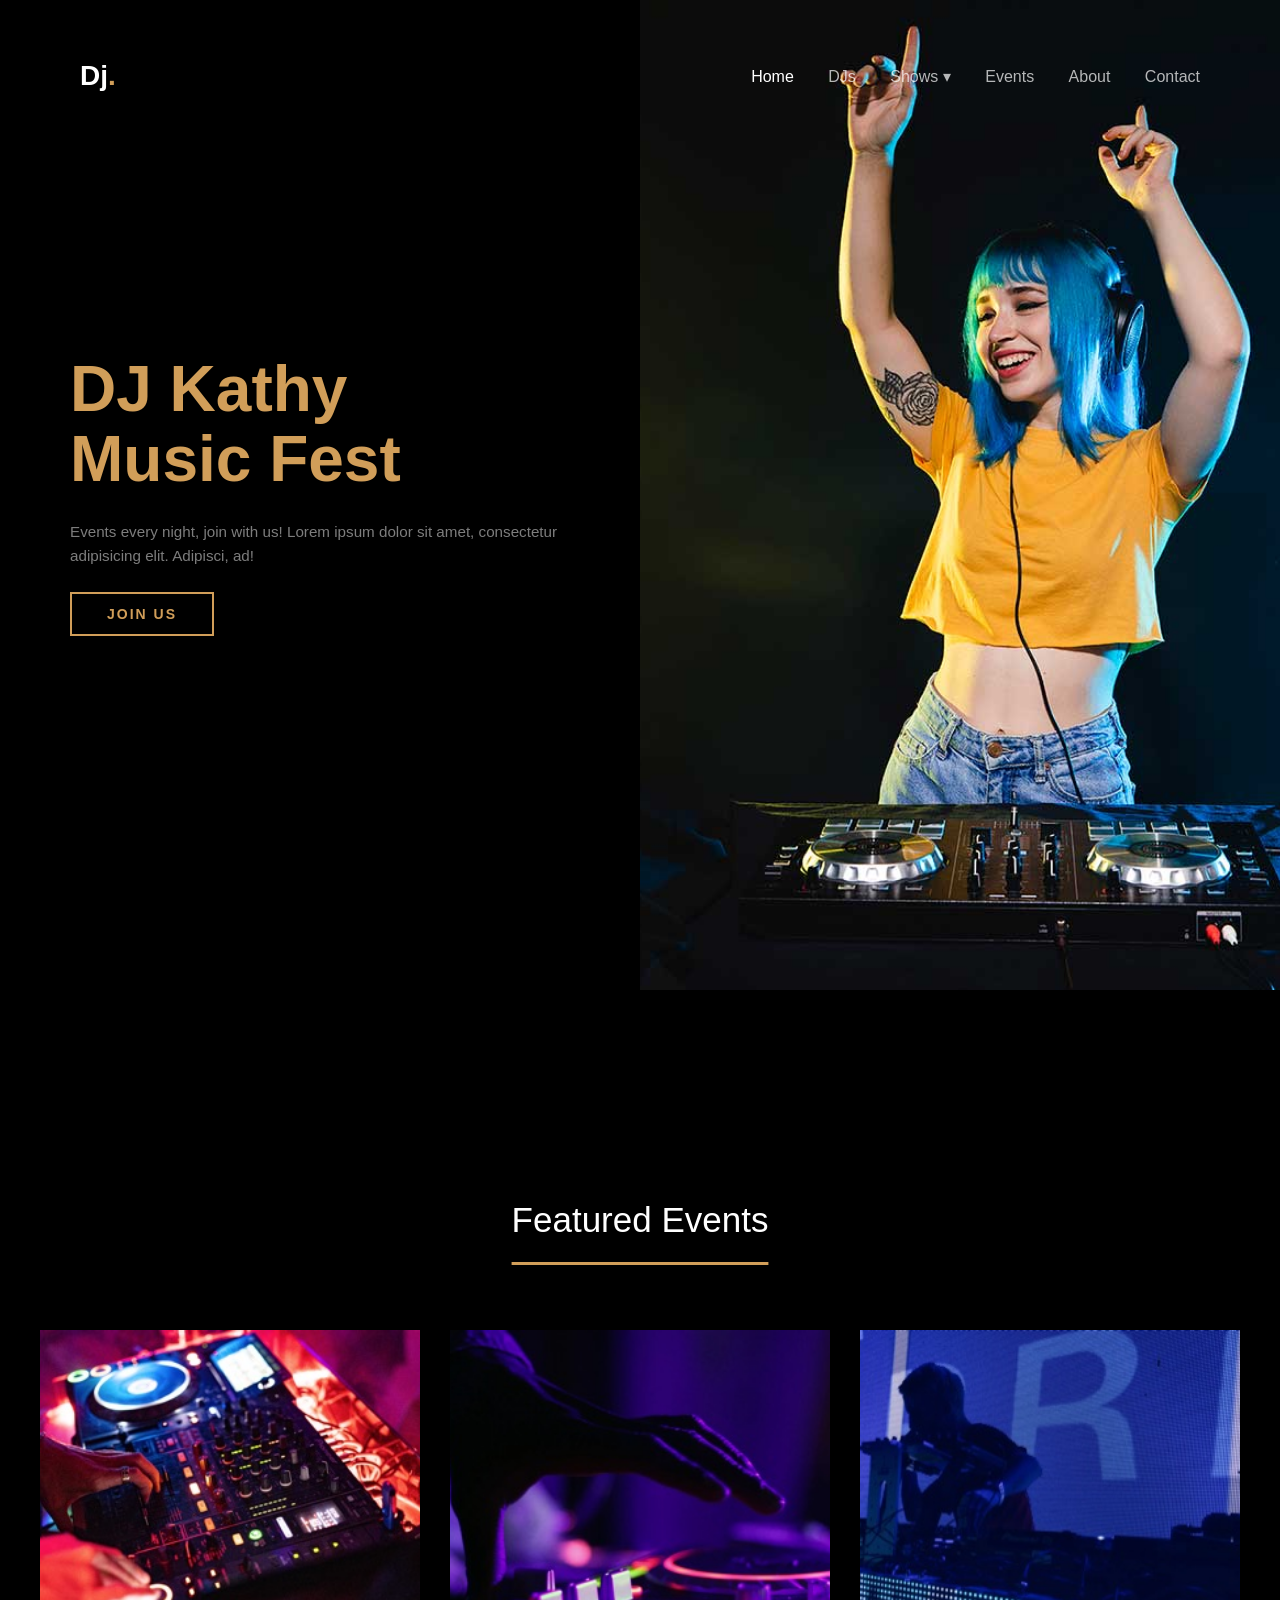
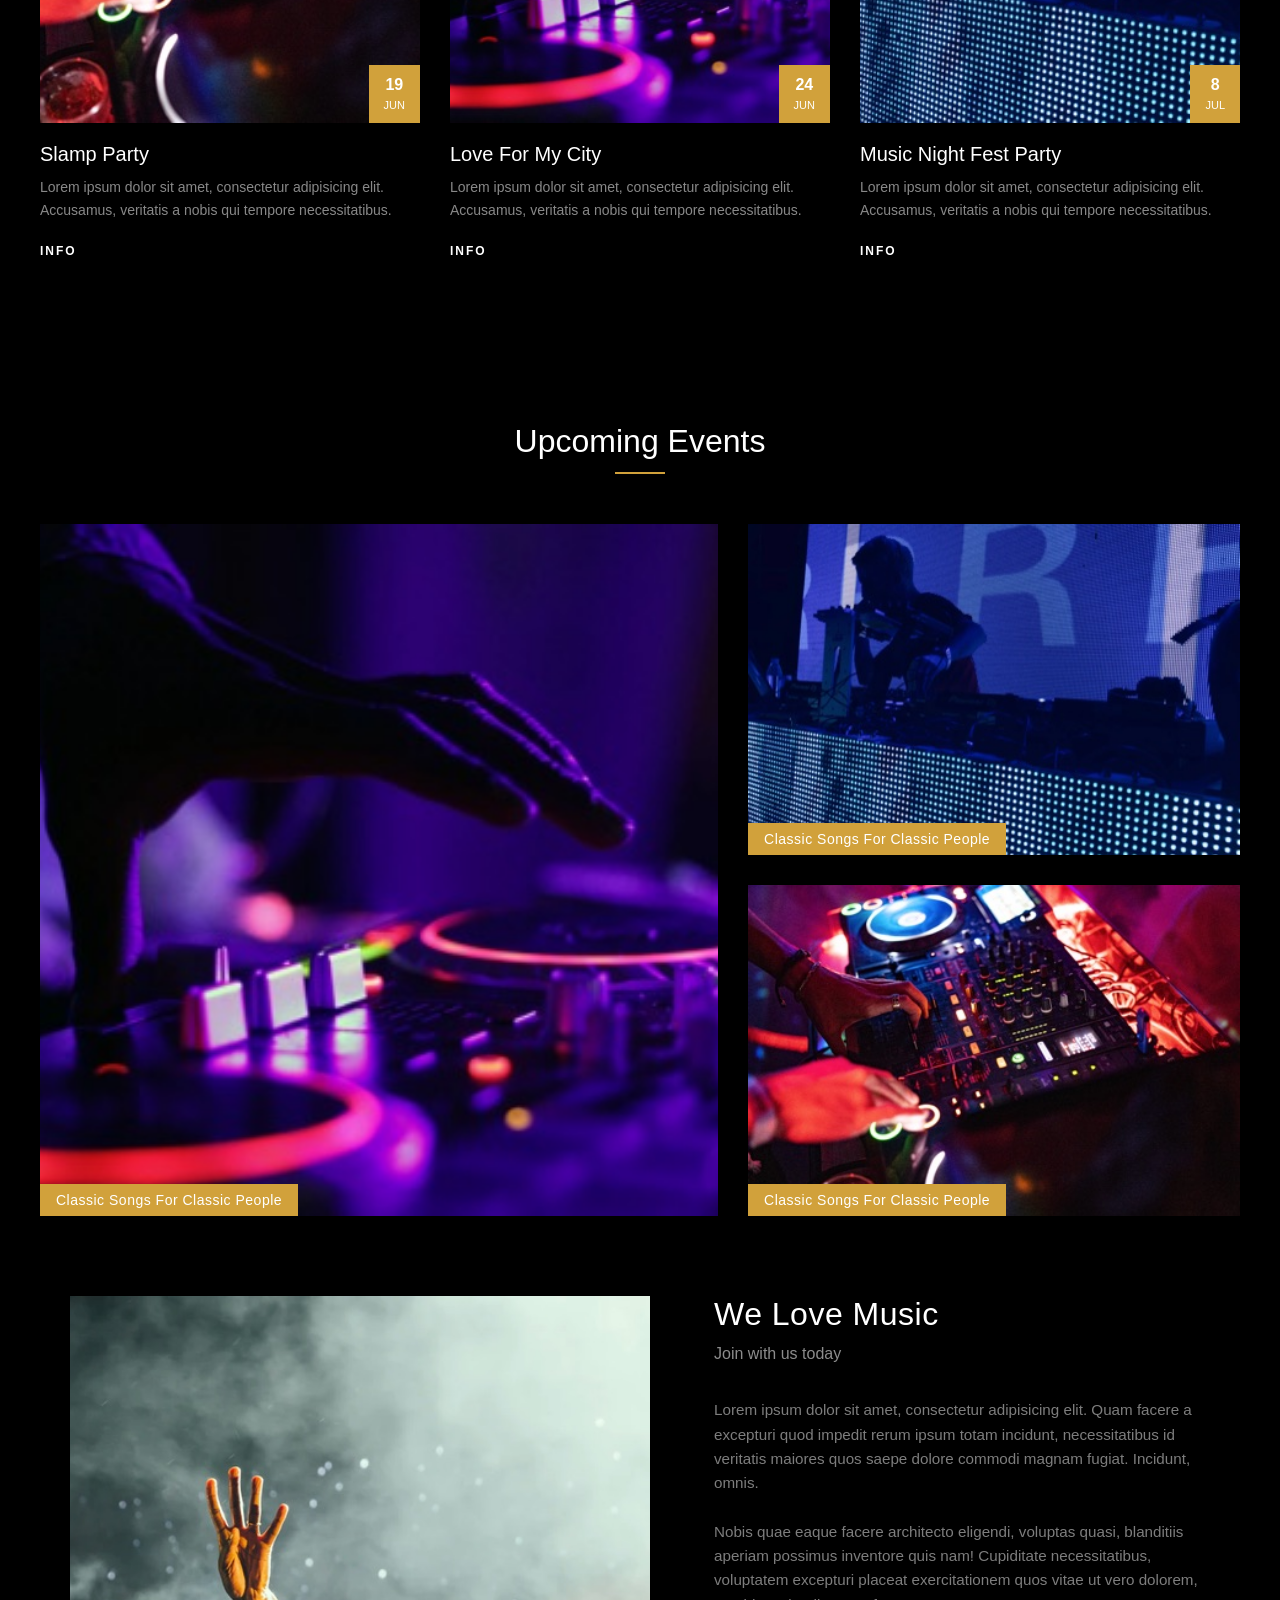
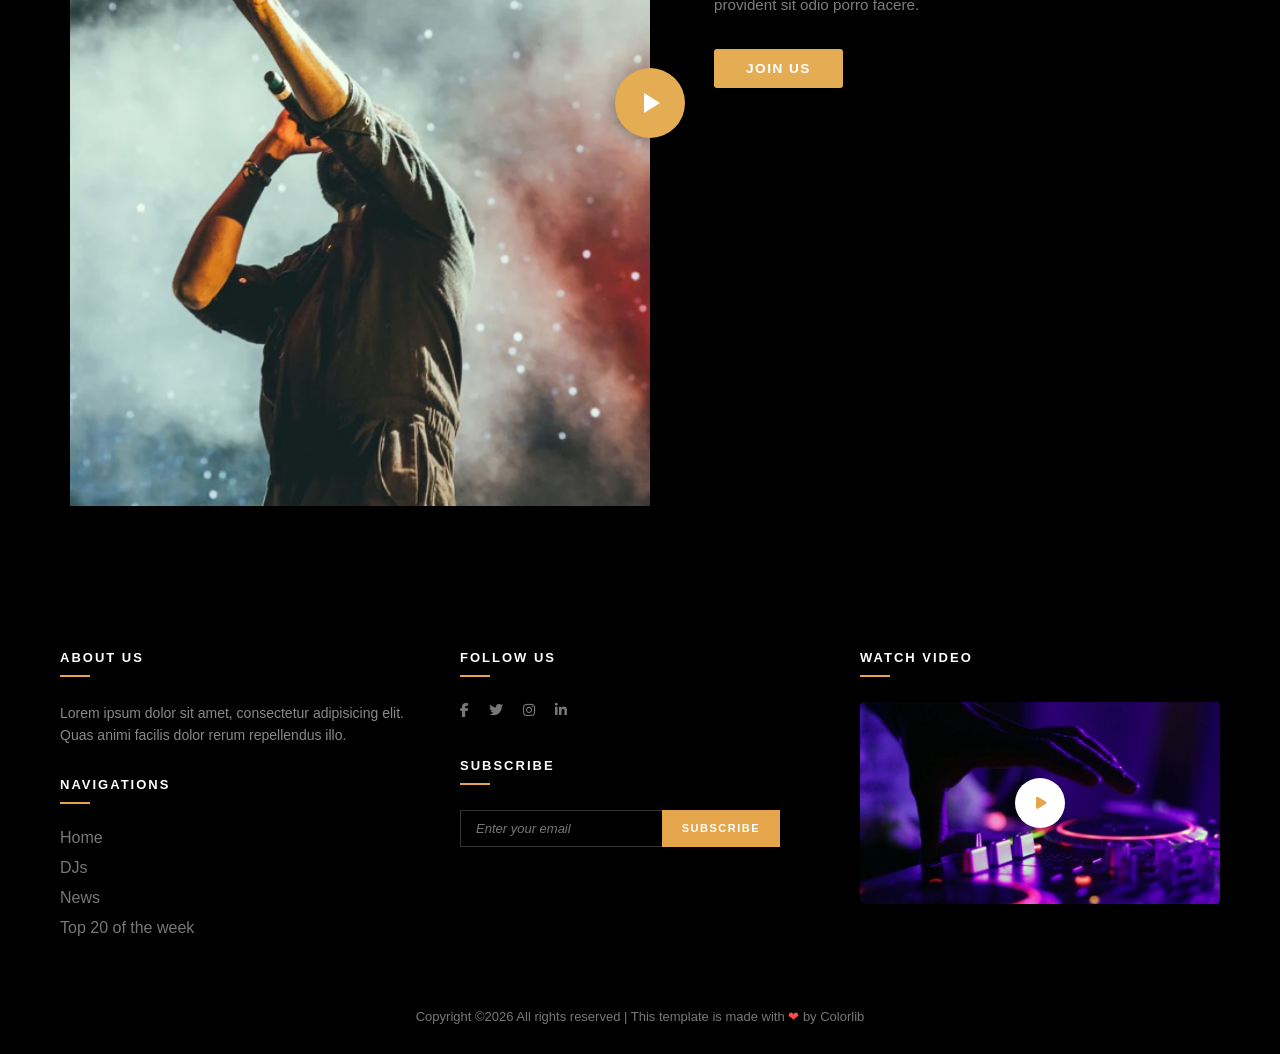
<file: index.html>
<!DOCTYPE html>
<html lang="en">
<head>
    <meta charset="UTF-8">
    <meta name="viewport" content="width=device-width, initial-scale=1.0">
    <link rel="stylesheet" href="css/style.css">
    <link rel="stylesheet" href="https://cdnjs.cloudflare.com/ajax/libs/font-awesome/6.5.2/css/all.min.css"  />
    <title>DJ</title>
</head>
<body>
 <div class="navbar">

    <div class="logo">Dj<span class="dot">.</span></div>

    <nav class="nav-links" id="navLinks">
        <a href="#" class="active">Home</a>
        <a href="dj.html">DJs</a>
        <a href="#">Shows <span class="caret">▾</span></a>
        <a href="event.html">Events</a>
        <a href="about.html">About</a>
        <a href="contact.html">Contact</a>
    </nav>

    <button class="hamburger" id="hamburger" aria-label="Toggle navigation">
        <span></span>
        <span></span>
        <span></span>
    </button>

</div>
  <main class="hero-container">
    <div class="left-side">
      <div class="content">
        <h1 class="main-title">DJ Kathy<br>Music Fest</h1>
        <p class="description">
          Events every night, join with us! Lorem ipsum dolor sit amet, 
          consectetur adipisicing elit. Adipisci, ad!
        </p>
        <a href="contact.html" class="btn-join">JOIN US</a>
      </div>
    </div>
    <img src="image/dj1.jpg" alt="DJ Performing" class="hero-img">
    <div class="right-side">
    </div>
  </main>
  <div class="event">
    <div class="hd">
        <h4>Featured Events</h4>
            <div class="event-container">
                <div class="event-card">
                    <div class="image-wrapper">
                    <img src="image/dj2.jpg" alt="Slamp Party">
                    <div class="date-badge">19<br><span>JUN</span></div>
                    </div>
                    <div class="card-content">
                    <h3>Slamp Party</h3>
                    <p>Lorem ipsum dolor sit amet, consectetur adipisicing elit. Accusamus, veritatis a nobis qui tempore necessitatibus.</p>
                    <a href="#" class="info-link">INFO</a>
                    </div>
                </div>
                <div class="event-card">
                    <div class="image-wrapper">
                    <img src="image/dj3.jpg" alt="Love For My City">
                    <div class="date-badge">24<br><span>JUN</span></div>
                    </div>
                    <div class="card-content">
                    <h3>Love For My City</h3>
                    <p>Lorem ipsum dolor sit amet, consectetur adipisicing elit. Accusamus, veritatis a nobis qui tempore necessitatibus.</p>
                    <a href="#" class="info-link">INFO</a>
                    </div>
                </div>
                <div class="event-card">
                    <div class="image-wrapper">
                    <img src="image/dj4.jpg" alt="">
                    <div class="date-badge">8<br><span>JUL</span></div>
                    </div>
                    <div class="card-content">
                    <h3>Music Night Fest Party</h3>
                    <p>Lorem ipsum dolor sit amet, consectetur adipisicing elit. Accusamus, veritatis a nobis qui tempore necessitatibus.</p>
                    <a href="#" class="info-link">INFO</a>
                    </div>
                </div>
            </div>
        </div>
    </div>
    <div class="events-section">
  <div class="section-header">
    <h2>Upcoming Events</h2>
    <div class="title-underline"></div>
  </div>
  <div class="events-grid">
    <div class="event-card large-card">
      <div class="image-wrapper">
        <img src="image/dj3.jpg" alt="Classic Songs For Classic People">
        <div class="label-badge">Classic Songs For Classic People</div>
      </div>
    </div>
    <div class="right-column">
      <div class="event-card">
        <div class="image-wrapper">
          <img src="image/dj4.jpg" alt="Classic Songs For Classic People">
          <div class="label-badge">Classic Songs For Classic People</div>
        </div>
      </div>
      <div class="event-card">
        <div class="image-wrapper">
          <img src="image/dj2.jpg" alt="Classic Songs For Classic People">
          <div class="label-badge">Classic Songs For Classic People</div>
        </div>
      </div>
    </div>
  </div>
</div>
</div>
<div class="music-section">
    <div class="image-container">
      <img src="image/dj5.jpg" class="music-img" />
      <button class="play-btn" id="farm">
        <span class="play-icon"></span>
      </button>
    </div>
    <div class="content-container">
      <h2 class="title">We Love Music</h2>
      <p class="subtitle">Join with us today</p>
      <p class="description">
        Lorem ipsum dolor sit amet, consectetur adipisicing elit. Quam facere a excepturi quod impedit rerum ipsum totam incidunt, necessitatibus id veritatis maiores quos saepe dolore commodi magnam fugiat. Incidunt, omnis.
      </p>
      <p class="description">
        Nobis quae eaque facere architecto eligendi, voluptas quasi, blanditiis aperiam possimus inventore quis nam! Cupiditate necessitatibus, voluptatem excepturi placeat exercitationem quos vitae ut vero dolorem, provident sit odio porro facere.
      </p>
      <a href="contact.html" class="join-btn">JOIN US</a>
    </div>
</div>
<footer class="footer">
    <div class="footer-grid">
      <div class="footer-col">
        <h3 class="widget-title">About Us</h3>
        <p class="about-text">
          Lorem ipsum dolor sit amet, consectetur adipisicing elit. Quas animi facilis dolor rerum repellendus illo.
        </p>
        <h3 class="widget-title">Navigations</h3>
        <ul class="nav-list">
          <li><a href="#">Home</a></li>
          <li><a href="#">DJs</a></li>
          <li><a href="#">News</a></li>
          <li><a href="#">Top 20 of the week</a></li>
        </ul>
      </div>
      <div class="footer-col">
        <h3 class="widget-title">Follow Us</h3>
        <div class="social-icons">
          <a href="#"><i class="fa-brands fa-facebook-f"></i></a>
          <a href="#"><i class="fa-brands fa-twitter"></i></a>
          <a href="#"><i class="fa-brands fa-instagram"></i></a>
          <a href="#"><i class="fa-brands fa-linkedin-in"></i></a>
        </div>

        <h3 class="widget-title">Subscribe</h3>
        <form class="subscribe-form" onsubmit="event.preventDefault();">
          <input type="email" placeholder="Enter your email" class="subscribe-input" required />
          <button type="submit" class="subscribe-btn">Subscribe</button>
        </form>
      </div>
      <div class="footer-col">
        <h3 class="widget-title">Watch Video</h3>
        <div class="video-thumbnail">
          <img src="image/dj3.jpg" alt="DJ Controller" />
          <a href="#" class="play-btn" id="cook">
            <i class="fa-solid fa-play"></i>
          </a>
        </div>
      </div>
    </div>
    <div class="copyright">
      Copyright &copy;2026 All rights reserved | This template is made with <span class="heart">&#10084;</span> by Colorlib
    </div>
  </footer>


  

  <script src="js/script.js"></script>











</body>
</html>
</file>
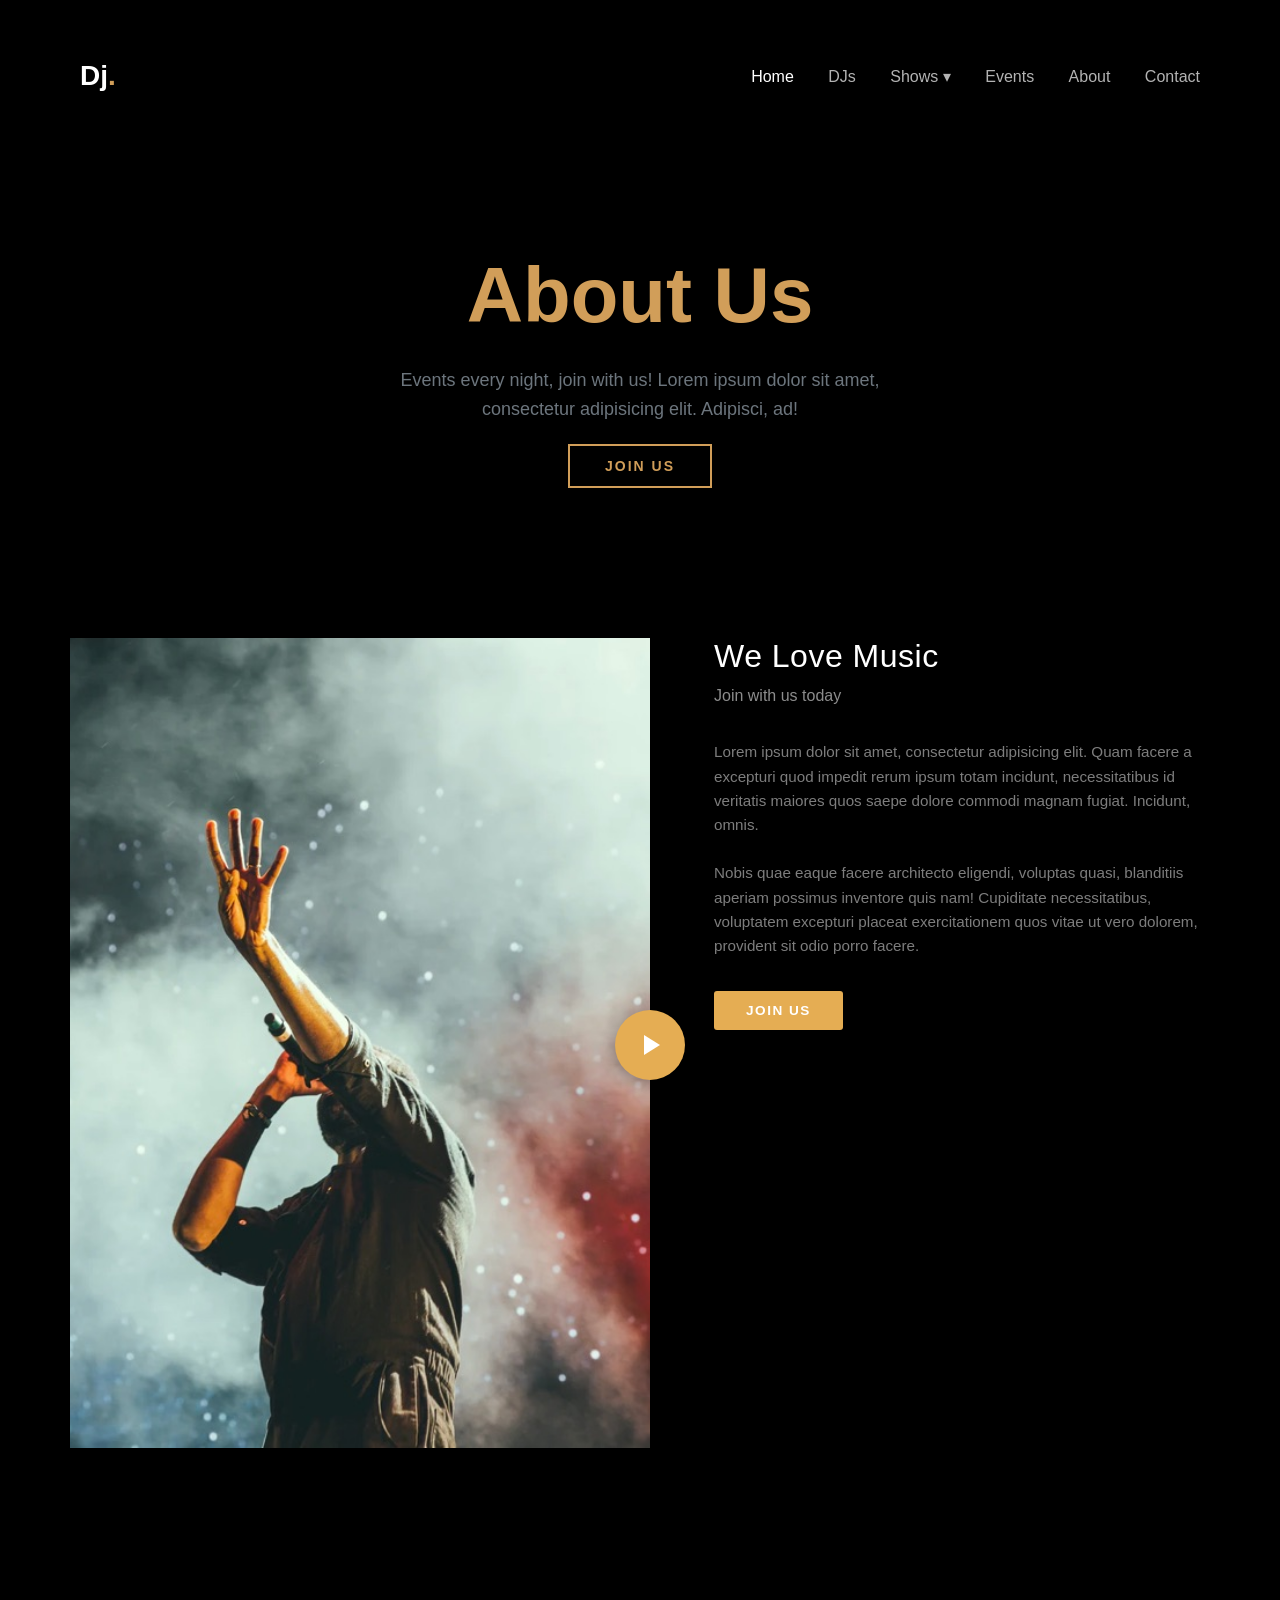
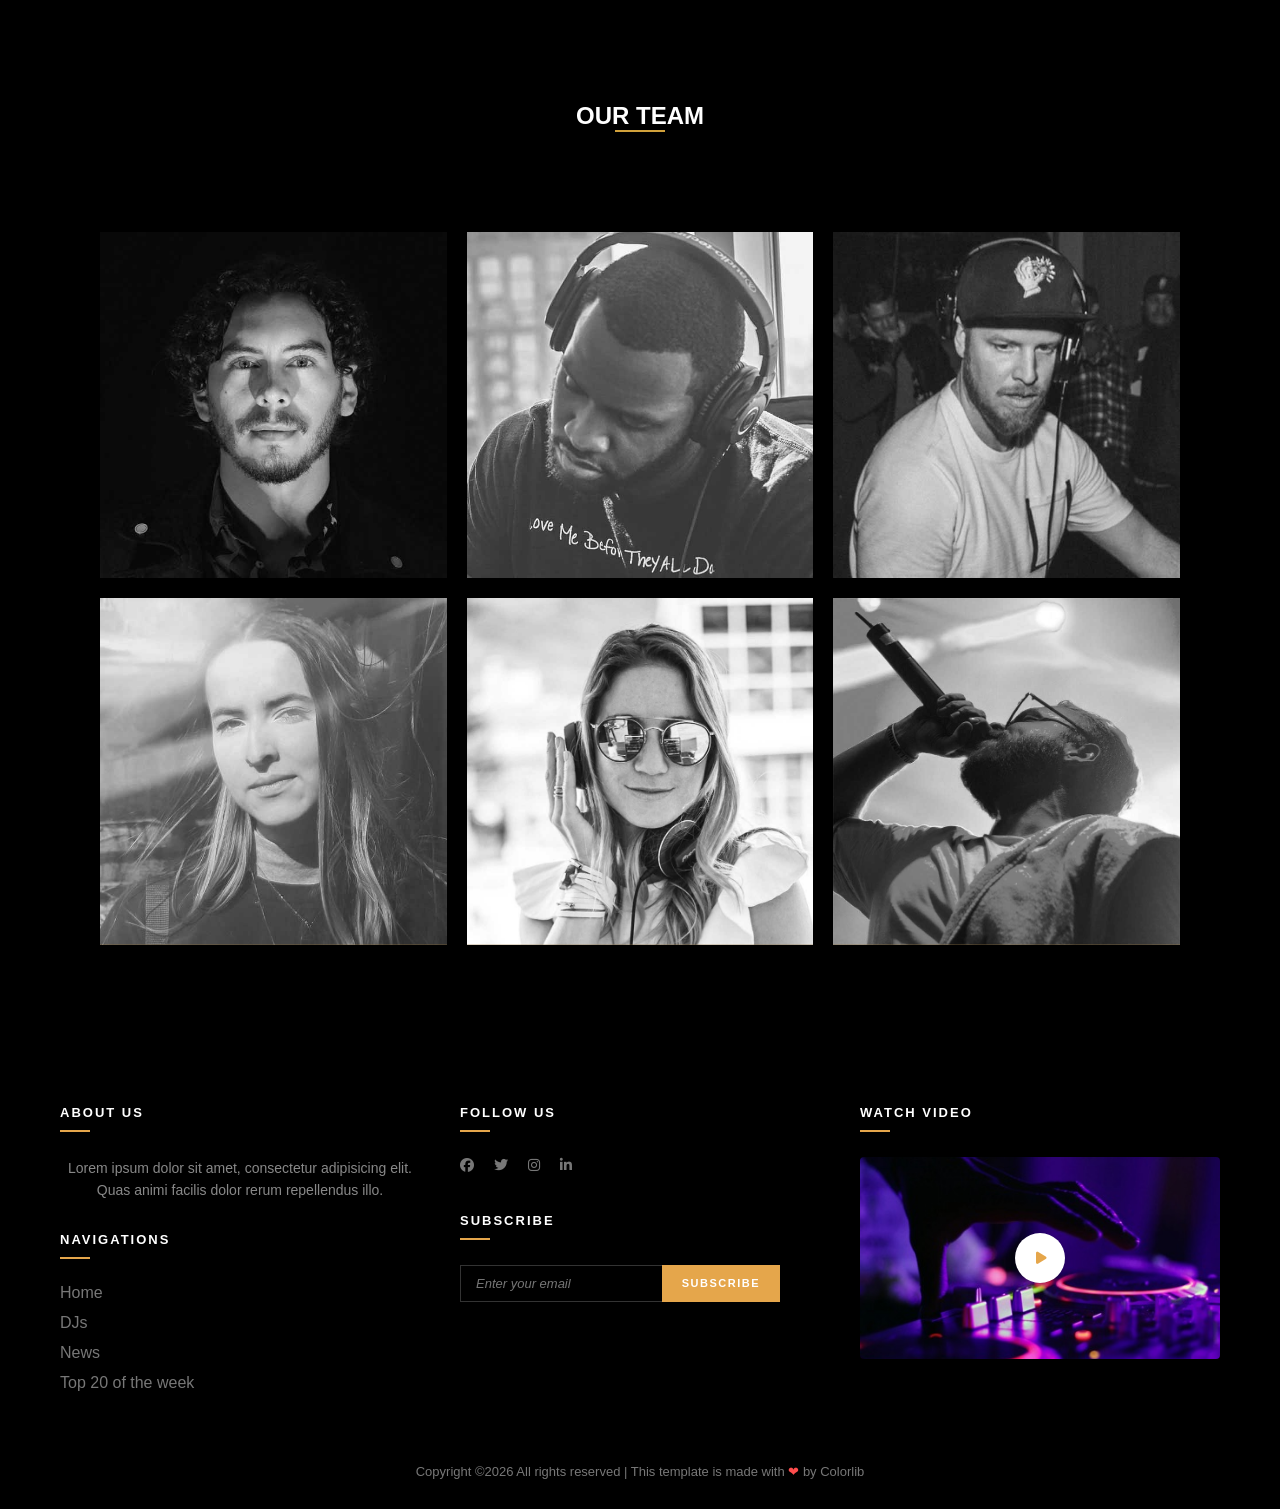
<file: about.html>
<!DOCTYPE html>
<html lang="en">
<head>
    <meta charset="UTF-8">
    <meta name="viewport" content="width=device-width, initial-scale=1.0">
    <link rel="stylesheet" href="css/style.css">
    <link rel="stylesheet" href="https://cdnjs.cloudflare.com/ajax/libs/font-awesome/6.5.2/css/all.min.css"  />
    <title>Document</title>
</head>
<body>
  <div class="navbar">
   <div class="logo">Dj<span class="dot">.</span></div>
    <nav class="nav-links">
      <a href="index.html" class="active">Home</a>
      <a href="dj.html">DJs</a>
      <a href="#">Shows <span class="caret">▾</span></a>
      <a href="event.html">Events</a>
      <a href="about.html">About</a>
      <a href="contact.html">Contact</a>
      <i id="toggle" class="harmburger"></i>
    </nav>
   </div>
   <div class="our">
        <h1 class="mainer-title">About Us</h1>
        <p class="sect-subtitle">
        Events every night, join with us! Lorem ipsum dolor sit amet,<br>
        consectetur adipisicing elit. Adipisci, ad!
        </p>
        <a href="#" class="btn-joins">JOIN US</a>
    </div>
    <div class="music-section">
    <div class="image-container">
      <img src="image/dj5.jpg" class="music-img" />
      <button class="play-btn" id="farm">
        <span class="play-icon"></span>
      </button>
    </div>
    <div class="content-container">
      <h2 class="title">We Love Music</h2>
      <p class="subtitle">Join with us today</p>
      <p class="description">
        Lorem ipsum dolor sit amet, consectetur adipisicing elit. Quam facere a excepturi quod impedit rerum ipsum totam incidunt, necessitatibus id veritatis maiores quos saepe dolore commodi magnam fugiat. Incidunt, omnis.
      </p>
      <p class="description">
        Nobis quae eaque facere architecto eligendi, voluptas quasi, blanditiis aperiam possimus inventore quis nam! Cupiditate necessitatibus, voluptatem excepturi placeat exercitationem quos vitae ut vero dolorem, provident sit odio porro facere.
      </p>
      <a href="#" class="join-btn">JOIN US</a>
    </div>
</div>
<div class="team">
        <h2>OUR TEAM</h2>
        <div class="title-underline"></div>
    <div class="gallery-grid">
    <div class="cardss">
      <img src="image/person_1.jpg">
      <div class="card-overlay">
        <h4 class="member-name">Megan Smith</h4>
        <span class="member-role">Creative Director</span>
        <p class="member-bio">Lorem ipsum dolor sit amet consectetur adipisicing elit ullam reprehenderit nemo.</p>
        <div class="social-links">
          <a href="#"><i class="fa-brands fa-facebook-f"></i></a>
          <a href="#"><i class="fa-brands fa-twitter"></i></a>
          <a href="#"><i class="fa-brands fa-linkedin-in"></i></a>
        </div>
      </div>
    </div>
    <div class="cardss">
      <img src="image/person_2.jpg">
      <div class="card-overlay">
        <h4 class="member-name">Brooke Cagle</h4>
        <span class="member-role">Music Producer</span>
        <p class="member-bio">Lorem ipsum dolor sit amet consectetur adipisicing elit ullam reprehenderit nemo.</p>
        <div class="social-links">
          <a href="#"><i class="fa-brands fa-facebook-f"></i></a>
          <a href="#"><i class="fa-brands fa-twitter"></i></a>
          <a href="#"><i class="fa-brands fa-linkedin-in"></i></a>
        </div>
      </div>
    </div>
    <div class="cardss">
      <img src="image/person_3.jpg">
      <div class="card-overlay">
        <h4 class="member-name">Philip Martin</h4>
        <span class="member-role">Lead DJ</span>
        <p class="member-bio">Lorem ipsum dolor sit amet consectetur adipisicing elit ullam reprehenderit nemo.</p>
        <div class="social-links">
          <a href="#"><i class="fa-brands fa-facebook-f"></i></a>
          <a href="#"><i class="fa-brands fa-twitter"></i></a>
          <a href="#"><i class="fa-brands fa-linkedin-in"></i></a>
        </div>
      </div>
    </div>
    <div class="cardss">
      <img src="image/person_4.jpg">
      <div class="card-overlay">
        <h4 class="member-name">Sarah Jenkins</h4>
        <span class="member-role">Sound Engineer</span>
        <p class="member-bio">Lorem ipsum dolor sit amet consectetur adipisicing elit ullam reprehenderit nemo.</p>
        <div class="social-links">
          <a href="#"><i class="fa-brands fa-facebook-f"></i></a>
          <a href="#"><i class="fa-brands fa-twitter"></i></a>
          <a href="#"><i class="fa-brands fa-linkedin-in"></i></a>
        </div>
      </div>
    </div>
    <div class="cardss">
      <img src="image/person_5.jpg">
      <div class="card-overlay">
        <h4 class="member-name">Jessica Bell</h4>
        <span class="member-role">Event Organizer</span>
        <p class="member-bio">Lorem ipsum dolor sit amet consectetur adipisicing elit ullam reprehenderit nemo.</p>
        <div class="social-links">
          <a href="#"><i class="fa-brands fa-facebook-f"></i></a>
          <a href="#"><i class="fa-brands fa-twitter"></i></a>
          <a href="#"><i class="fa-brands fa-linkedin-in"></i></a>
        </div>
      </div>
    </div>
    <div class="cardss">
      <img src="image/person_6.jpg">
      <div class="card-overlay">
        <h4 class="member-name">David Miller</h4>
        <span class="member-role">Resident Host</span>
        <p class="member-bio">Lorem ipsum dolor sit amet consectetur adipisicing elit ullam reprehenderit nemo.</p>
        <div class="social-links">
          <a href="#"><i class="fa-brands fa-facebook-f"></i></a>
          <a href="#"><i class="fa-brands fa-twitter"></i></a>
          <a href="#"><i class="fa-brands fa-linkedin-in"></i></a>
        </div>
      </div>
    </div>
  </div>
  <footer class="footer">
    <div class="footer-grid">
      <div class="footer-col">
        <h3 class="widget-title">About Us</h3>
        <p class="about-text">
          Lorem ipsum dolor sit amet, consectetur adipisicing elit. Quas animi facilis dolor rerum repellendus illo.
        </p>
        <h3 class="widget-title">Navigations</h3>
        <ul class="nav-list">
          <li><a href="#">Home</a></li>
          <li><a href="#">DJs</a></li>
          <li><a href="#">News</a></li>
          <li><a href="#">Top 20 of the week</a></li>
        </ul>
      </div>
      <div class="footer-col">
        <h3 class="widget-title">Follow Us</h3>
        <div class="social-icons">
          <a href="#"><i class="fa-brands fa-facebook"></i></a>
          <a href="#"><i class="fa-brands fa-twitter"></i></a>
          <a href="#"><i class="fa-brands fa-instagram"></i></a>
          <a href="#"><i class="fa-brands fa-linkedin-in"></i></a>
        </div>

        <h3 class="widget-title">Subscribe</h3>
        <form class="subscribe-form" onsubmit="event.preventDefault();">
          <input type="email" placeholder="Enter your email" class="subscribe-input" required />
          <button type="submit" class="subscribe-btn">Subscribe</button>
        </form>
      </div>
      <div class="footer-col">
        <h3 class="widget-title">Watch Video</h3>
        <div class="video-thumbnail">
          <img src="image/dj3.jpg" alt="DJ Controller" />
          <a href="#" class="play-btn" id="cook">
            <i class="fa-solid fa-play"></i>
          </a>
        </div>
      </div>
    </div>
    <div class="copyright">
      Copyright &copy;2026 All rights reserved | This template is made with <span class="heart">&#10084;</span> by Colorlib
    </div>
  </footer>

   
   

</body>
</html>
</file>
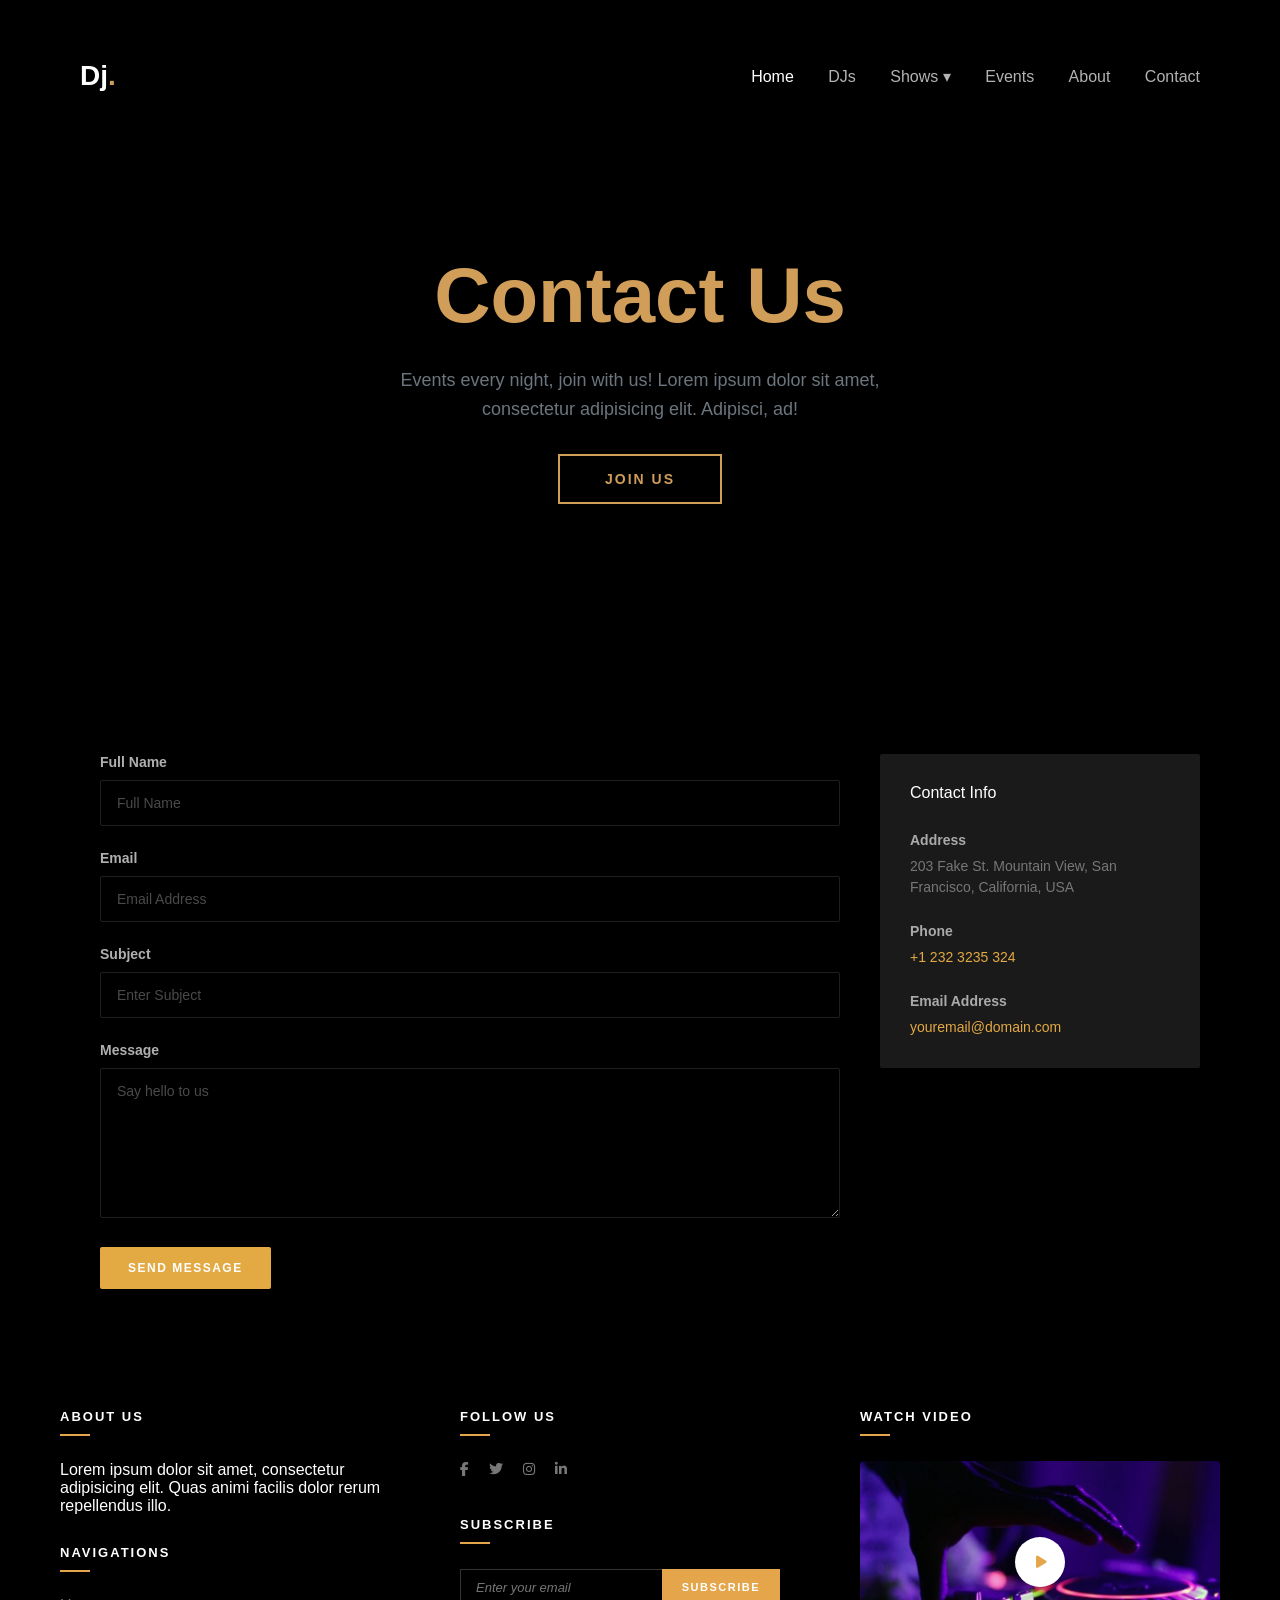
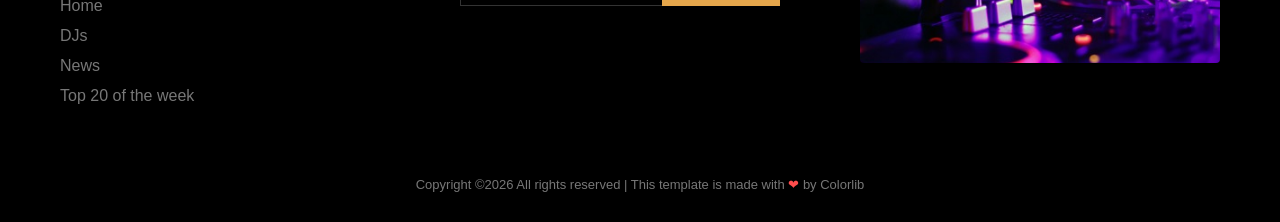
<file: contact.html>
<!DOCTYPE html>
<html lang="en">
<head>
    <meta charset="UTF-8">
    <meta name="viewport" content="width=device-width, initial-scale=1.0">
    <link rel="stylesheet" href="css/contact.css">
    <link rel="stylesheet" href="https://cdnjs.cloudflare.com/ajax/libs/font-awesome/6.5.2/css/all.min.css"  />
    <title>Document</title>
</head>
<body>
    <div class="navbar">
    <div class="logo">Dj<span class="dot">.</span></div>
    <nav class="nav-links">
      <a href="index.html" class="active">Home</a>
      <a href="dj.html">DJs</a>
      <a href="#">Shows <span class="caret">▾</span></a>
      <a href="event.html">Events</a>
      <a href="about.html">About</a>
      <a href="contact.html">Contact</a>
      <i id="toggle" class="fa fa-bars"></i>
    </nav>
   </div>
    <div class="our">
        <h1 class="mainer-title">Contact Us</h1>
        <p class="sect-subtitle">
        Events every night, join with us! Lorem ipsum dolor sit amet,<br>
        consectetur adipisicing elit. Adipisci, ad!
        </p>
        <a href="#" class="btn-joins">JOIN US</a>
    </div>
    <div class="contact-container">
    <form class="contact-form" action="#" method="POST">
      <div class="form-group">
        <label for="fullname">Full Name</label>
        <input type="text" id="fullname" name="fullname" placeholder="Full Name">
      </div>
      <div class="form-group">
        <label for="email">Email</label>
        <input type="email" id="email" name="email" placeholder="Email Address">
      </div>
      <div class="form-group">
        <label for="subject">Subject</label>
        <input type="text" id="subject" name="subject" placeholder="Enter Subject">
      </div>
      <div class="form-group">
        <label for="message">Message</label>
        <textarea id="message" name="message" placeholder="Say hello to us"></textarea>
      </div>
      <button type="submit" class="submit-btn">Send Message</button>
    </form>
    <div class="contact-info">
      <h3>Contact Info</h3>
      <div class="info-item">
        <h4>Address</h4>
        <p>203 Fake St. Mountain View, San Francisco, California, USA</p>
      </div>
      <div class="info-item">
        <h4>Phone</h4>
        <p class="accent-text">+1 232 3235 324</p>
      </div>
      <div class="info-item">
        <h4>Email Address</h4>
        <a href="mailto:youremail@domain.com" class="accent-text">youremail@domain.com</a>
      </div>
    </div>
    </div>
    <footer class="footer">
    <div class="footer-grid">
      <div class="footer-col">
        <h3 class="widget-title">About Us</h3>
        <p class="about-text">
          Lorem ipsum dolor sit amet, consectetur adipisicing elit. Quas animi facilis dolor rerum repellendus illo.
        </p>
        <h3 class="widget-title">Navigations</h3>
        <ul class="nav-list">
          <li><a href="#">Home</a></li>
          <li><a href="#">DJs</a></li>
          <li><a href="#">News</a></li>
          <li><a href="#">Top 20 of the week</a></li>
        </ul>
      </div>
      <div class="footer-col">
        <h3 class="widget-title">Follow Us</h3>
        <div class="social-icons">
          <a href="#"><i class="fa-brands fa-facebook-f"></i></a>
          <a href="#"><i class="fa-brands fa-twitter"></i></a>
          <a href="#"><i class="fa-brands fa-instagram"></i></a>
          <a href="#"><i class="fa-brands fa-linkedin-in"></i></a>
        </div>

        <h3 class="widget-title">Subscribe</h3>
        <form class="subscribe-form" onsubmit="event.preventDefault();">
          <input type="email" placeholder="Enter your email" class="subscribe-input" required />
          <button type="submit" class="subscribe-btn">Subscribe</button>
        </form>
      </div>
      <div class="footer-col">
        <h3 class="widget-title">Watch Video</h3>
        <div class="video-thumbnail">
          <img src="image/dj3.jpg" alt="DJ Controller" />
          <a href="#" class="play-btn" id="cook">
            <i class="fa-solid fa-play"></i>
          </a>
        </div>
      </div>
    </div>
    <div class="copyright">
      Copyright &copy;2026 All rights reserved | This template is made with <span class="heart">&#10084;</span> by Colorlib
    </div>
  </footer>




    
</body>
</html>
</file>
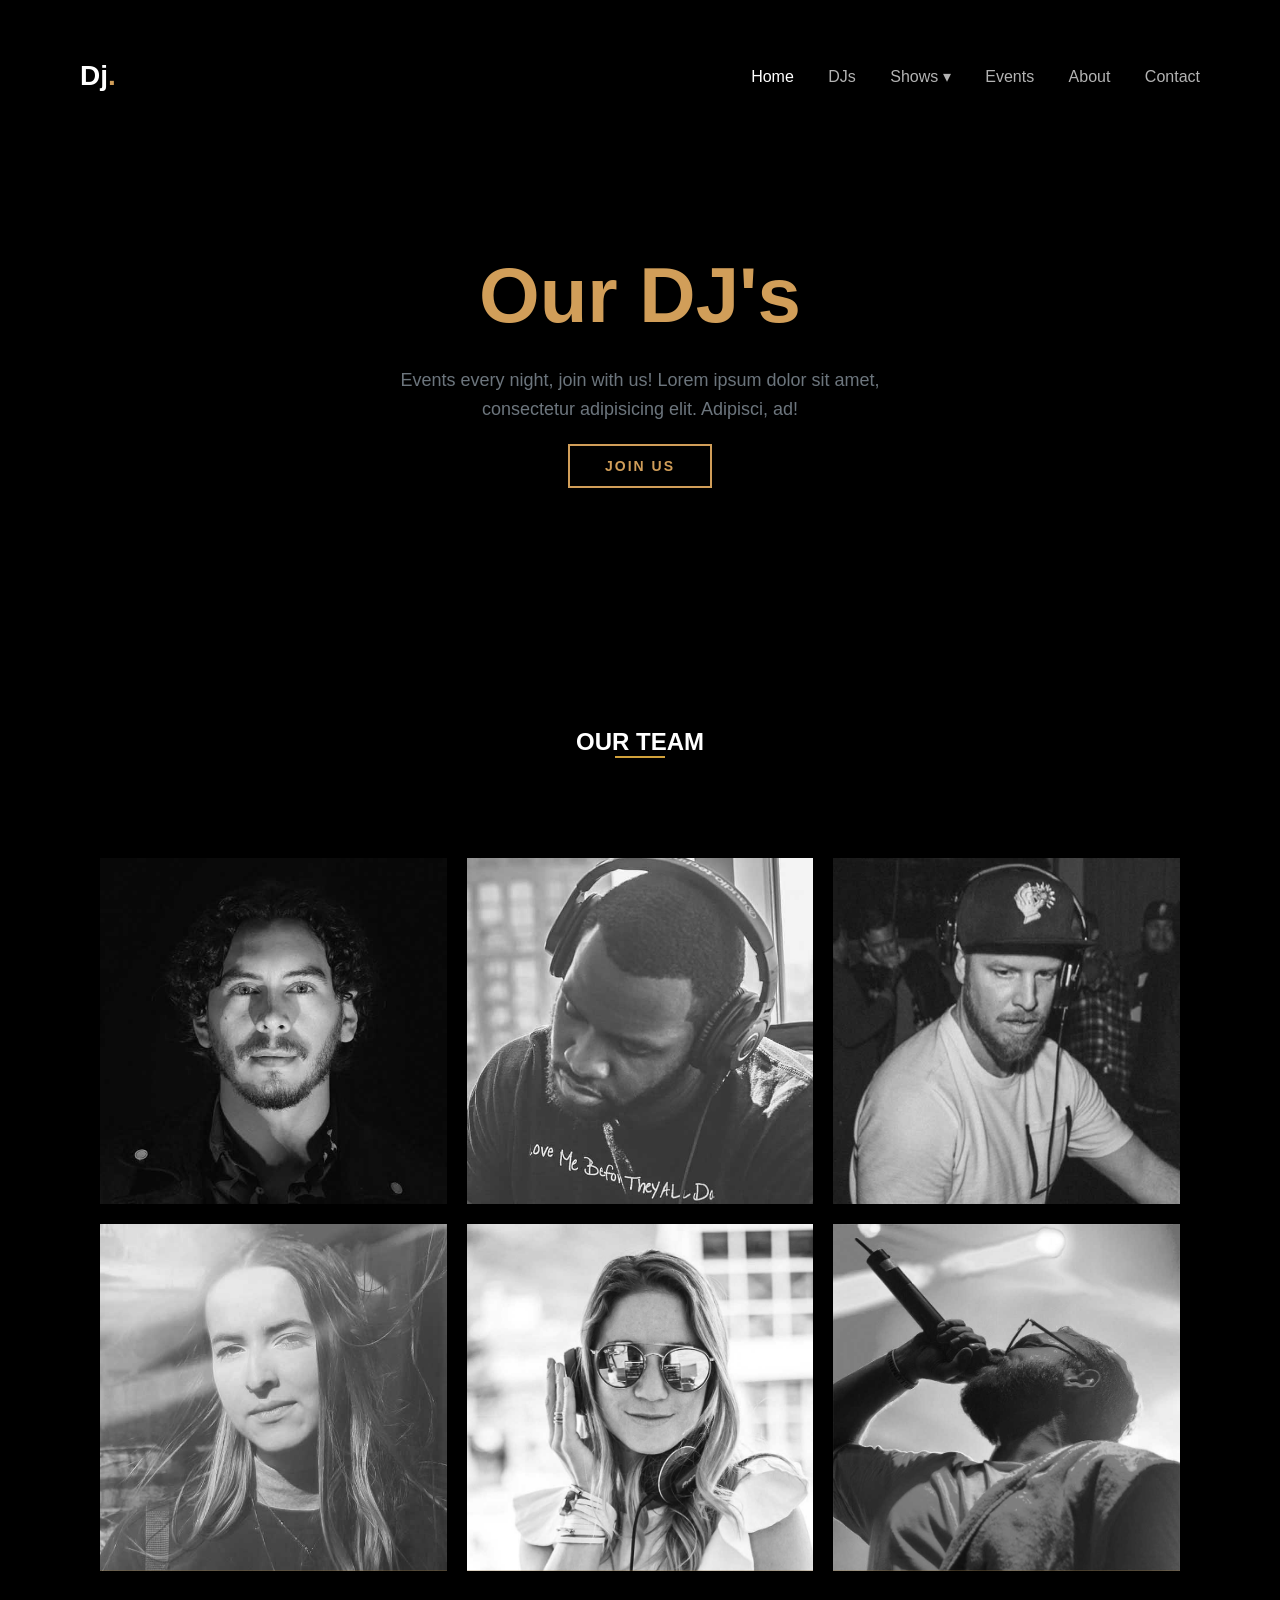
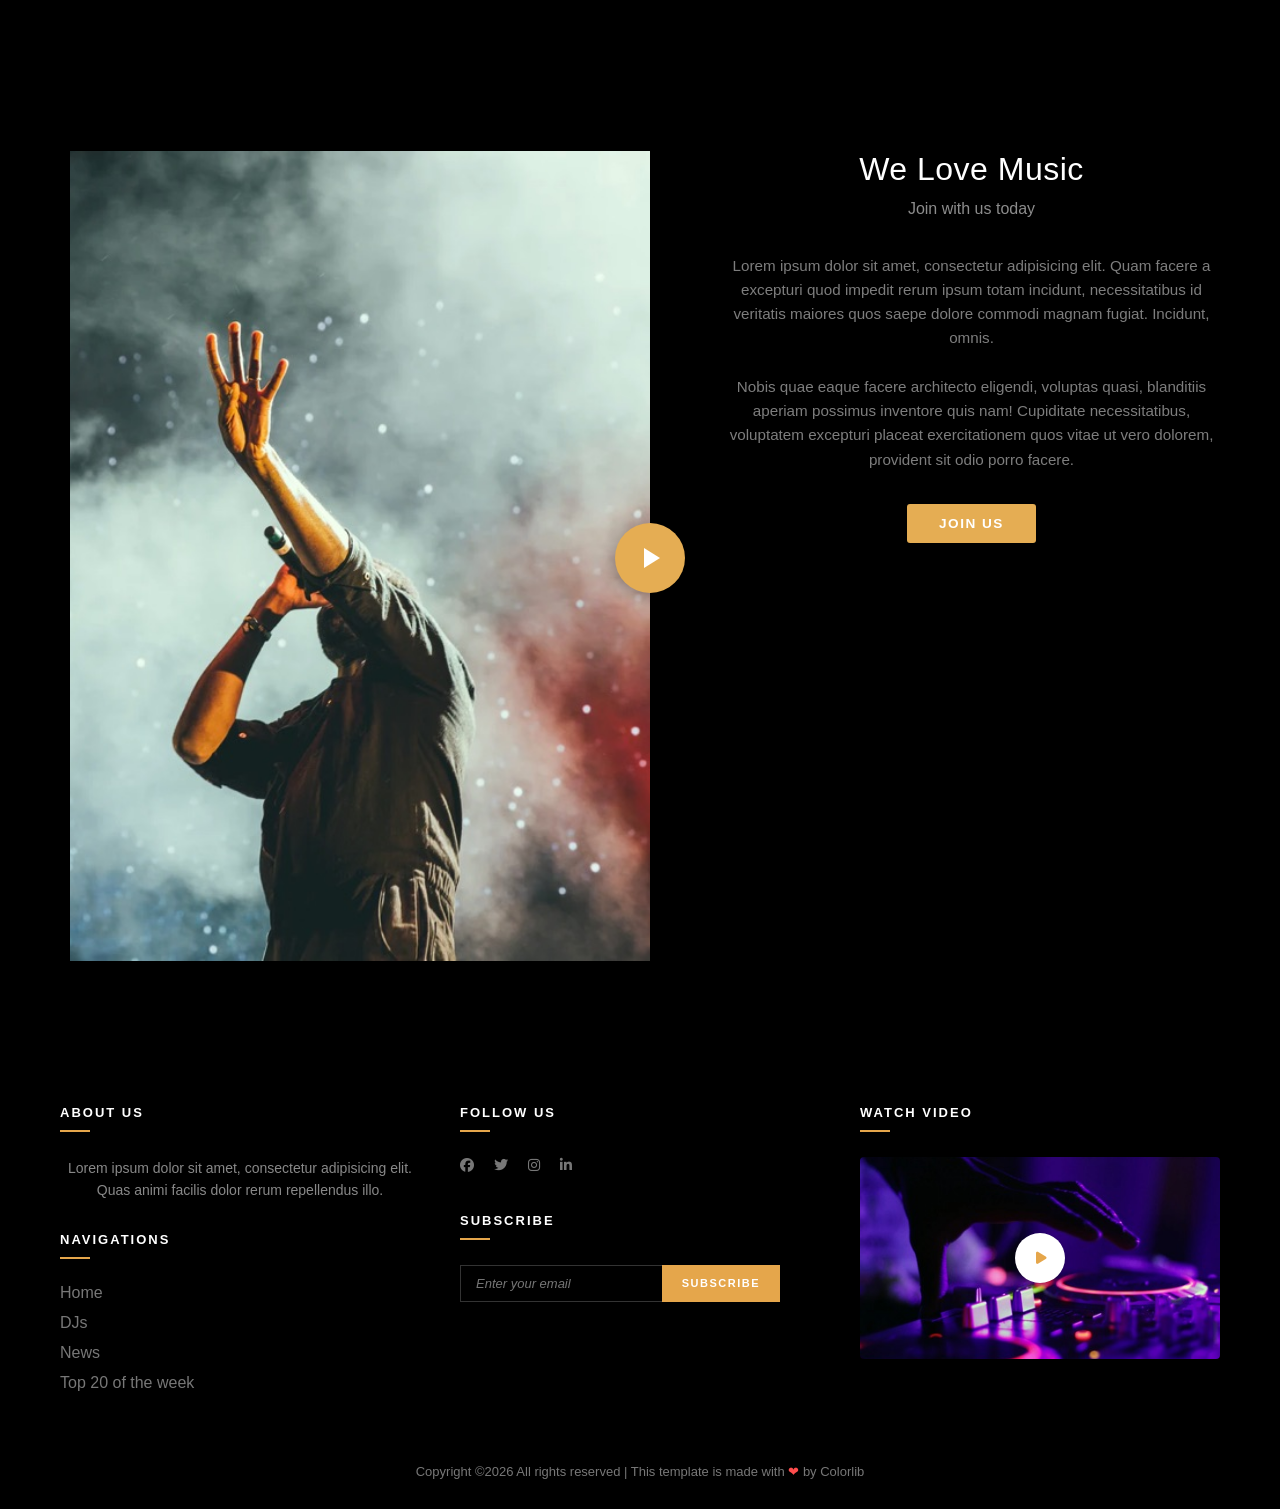
<file: dj.html>
<!DOCTYPE html>
<html lang="en">
<head>
    <meta charset="UTF-8">
    <meta name="viewport" content="width=device-width, initial-scale=1.0">
    <link rel="stylesheet" href="css/style.css">
    <link rel="stylesheet" href="https://cdnjs.cloudflare.com/ajax/libs/font-awesome/6.5.2/css/all.min.css"  />
    <title>Document</title>
</head>
<body>
  <div class="navbar">
   <div class="logo">Dj<span class="dot">.</span></div>
    <nav class="nav-links">
      <a href="index.html" class="active">Home</a>
      <a href="dj.html">DJs</a>
      <a href="#">Shows <span class="caret">▾</span></a>
      <a href="event.html">Events</a>
      <a href="about.html">About</a>
      <a href="contact.html">Contact</a>
      <i id="toggle" class="harmburger"></i>
    </nav>
   </div>
    <div class="our">
        <h1 class="mainer-title">Our DJ's</h1>
        <p class="sect-subtitle">
        Events every night, join with us! Lorem ipsum dolor sit amet,<br>
        consectetur adipisicing elit. Adipisci, ad!
        </p>
        <a href="#" class="btn-joins">JOIN US</a>
    </div>
    <div class="team">
        <h2>OUR TEAM</h2>
        <div class="title-underline"></div>
    <div class="gallery-grid">
    <div class="cardss">
      <img src="image/person_1.jpg">
      <div class="card-overlay">
        <h4 class="member-name">Megan Smith</h4>
        <span class="member-role">Creative Director</span>
        <p class="member-bio">Lorem ipsum dolor sit amet consectetur adipisicing elit ullam reprehenderit nemo.</p>
        <div class="social-links">
          <a href="#"><i class="fa-brands fa-facebook-f"></i></a>
          <a href="#"><i class="fa-brands fa-twitter"></i></a>
          <a href="#"><i class="fa-brands fa-linkedin-in"></i></a>
        </div>
      </div>
    </div>
    <div class="cardss">
      <img src="image/person_2.jpg">
      <div class="card-overlay">
        <h4 class="member-name">Brooke Cagle</h4>
        <span class="member-role">Music Producer</span>
        <p class="member-bio">Lorem ipsum dolor sit amet consectetur adipisicing elit ullam reprehenderit nemo.</p>
        <div class="social-links">
          <a href="#"><i class="fa-brands fa-facebook-f"></i></a>
          <a href="#"><i class="fa-brands fa-twitter"></i></a>
          <a href="#"><i class="fa-brands fa-linkedin-in"></i></a>
        </div>
      </div>
    </div>
    <div class="cardss">
      <img src="image/person_3.jpg">
      <div class="card-overlay">
        <h4 class="member-name">Philip Martin</h4>
        <span class="member-role">Lead DJ</span>
        <p class="member-bio">Lorem ipsum dolor sit amet consectetur adipisicing elit ullam reprehenderit nemo.</p>
        <div class="social-links">
          <a href="#"><i class="fa-brands fa-facebook-f"></i></a>
          <a href="#"><i class="fa-brands fa-twitter"></i></a>
          <a href="#"><i class="fa-brands fa-linkedin-in"></i></a>
        </div>
      </div>
    </div>
    <div class="cardss">
      <img src="image/person_4.jpg">
      <div class="card-overlay">
        <h4 class="member-name">Sarah Jenkins</h4>
        <span class="member-role">Sound Engineer</span>
        <p class="member-bio">Lorem ipsum dolor sit amet consectetur adipisicing elit ullam reprehenderit nemo.</p>
        <div class="social-links">
          <a href="#"><i class="fa-brands fa-facebook-f"></i></a>
          <a href="#"><i class="fa-brands fa-twitter"></i></a>
          <a href="#"><i class="fa-brands fa-linkedin-in"></i></a>
        </div>
      </div>
    </div>
    <div class="cardss">
      <img src="image/person_5.jpg">
      <div class="card-overlay">
        <h4 class="member-name">Jessica Bell</h4>
        <span class="member-role">Event Organizer</span>
        <p class="member-bio">Lorem ipsum dolor sit amet consectetur adipisicing elit ullam reprehenderit nemo.</p>
        <div class="social-links">
          <a href="#"><i class="fa-brands fa-facebook-f"></i></a>
          <a href="#"><i class="fa-brands fa-twitter"></i></a>
          <a href="#"><i class="fa-brands fa-linkedin-in"></i></a>
        </div>
      </div>
    </div>
    <div class="cardss">
      <img src="image/person_6.jpg">
      <div class="card-overlay">
        <h4 class="member-name">David Miller</h4>
        <span class="member-role">Resident Host</span>
        <p class="member-bio">Lorem ipsum dolor sit amet consectetur adipisicing elit ullam reprehenderit nemo.</p>
        <div class="social-links">
          <a href="#"><i class="fa-brands fa-facebook-f"></i></a>
          <a href="#"><i class="fa-brands fa-twitter"></i></a>
          <a href="#"><i class="fa-brands fa-linkedin-in"></i></a>
        </div>
      </div>
    </div>
  </div>
  <div class="music-section">
    <div class="image-container">
      <img src="image/dj5.jpg" class="music-img" />
      <button class="play-btn" id="farm">
        <span class="play-icon"></span>
      </button>
    </div>
    <div class="content-container">
      <h2 class="title">We Love Music</h2>
      <p class="subtitle">Join with us today</p>
      <p class="description">
        Lorem ipsum dolor sit amet, consectetur adipisicing elit. Quam facere a excepturi quod impedit rerum ipsum totam incidunt, necessitatibus id veritatis maiores quos saepe dolore commodi magnam fugiat. Incidunt, omnis.
      </p>
      <p class="description">
        Nobis quae eaque facere architecto eligendi, voluptas quasi, blanditiis aperiam possimus inventore quis nam! Cupiditate necessitatibus, voluptatem excepturi placeat exercitationem quos vitae ut vero dolorem, provident sit odio porro facere.
      </p>
      <a href="#" class="join-btn">JOIN US</a>
    </div>
</div>
<footer class="footer">
    <div class="footer-grid">
      <div class="footer-col">
        <h3 class="widget-title">About Us</h3>
        <p class="about-text">
          Lorem ipsum dolor sit amet, consectetur adipisicing elit. Quas animi facilis dolor rerum repellendus illo.
        </p>
        <h3 class="widget-title">Navigations</h3>
        <ul class="nav-list">
          <li><a href="#">Home</a></li>
          <li><a href="#">DJs</a></li>
          <li><a href="#">News</a></li>
          <li><a href="#">Top 20 of the week</a></li>
        </ul>
      </div>
      <div class="footer-col">
        <h3 class="widget-title">Follow Us</h3>
        <div class="social-icons">
          <a href="#"><i class="fa-brands fa-facebook"></i></a>
          <a href="#"><i class="fa-brands fa-twitter"></i></a>
          <a href="#"><i class="fa-brands fa-instagram"></i></a>
          <a href="#"><i class="fa-brands fa-linkedin-in"></i></a>
        </div>

        <h3 class="widget-title">Subscribe</h3>
        <form class="subscribe-form" onsubmit="event.preventDefault();">
          <input type="email" placeholder="Enter your email" class="subscribe-input" required />
          <button type="submit" class="subscribe-btn">Subscribe</button>
        </form>
      </div>
      <div class="footer-col">
        <h3 class="widget-title">Watch Video</h3>
        <div class="video-thumbnail">
          <img src="image/dj3.jpg" alt="DJ Controller" />
          <a href="#" class="play-btn" id="cook">
            <i class="fa-solid fa-play"></i>
          </a>
        </div>
      </div>
    </div>
    <div class="copyright">
      Copyright &copy;2026 All rights reserved | This template is made with <span class="heart">&#10084;</span> by Colorlib
    </div>
  </footer>







    
</body>
</html>
</file>
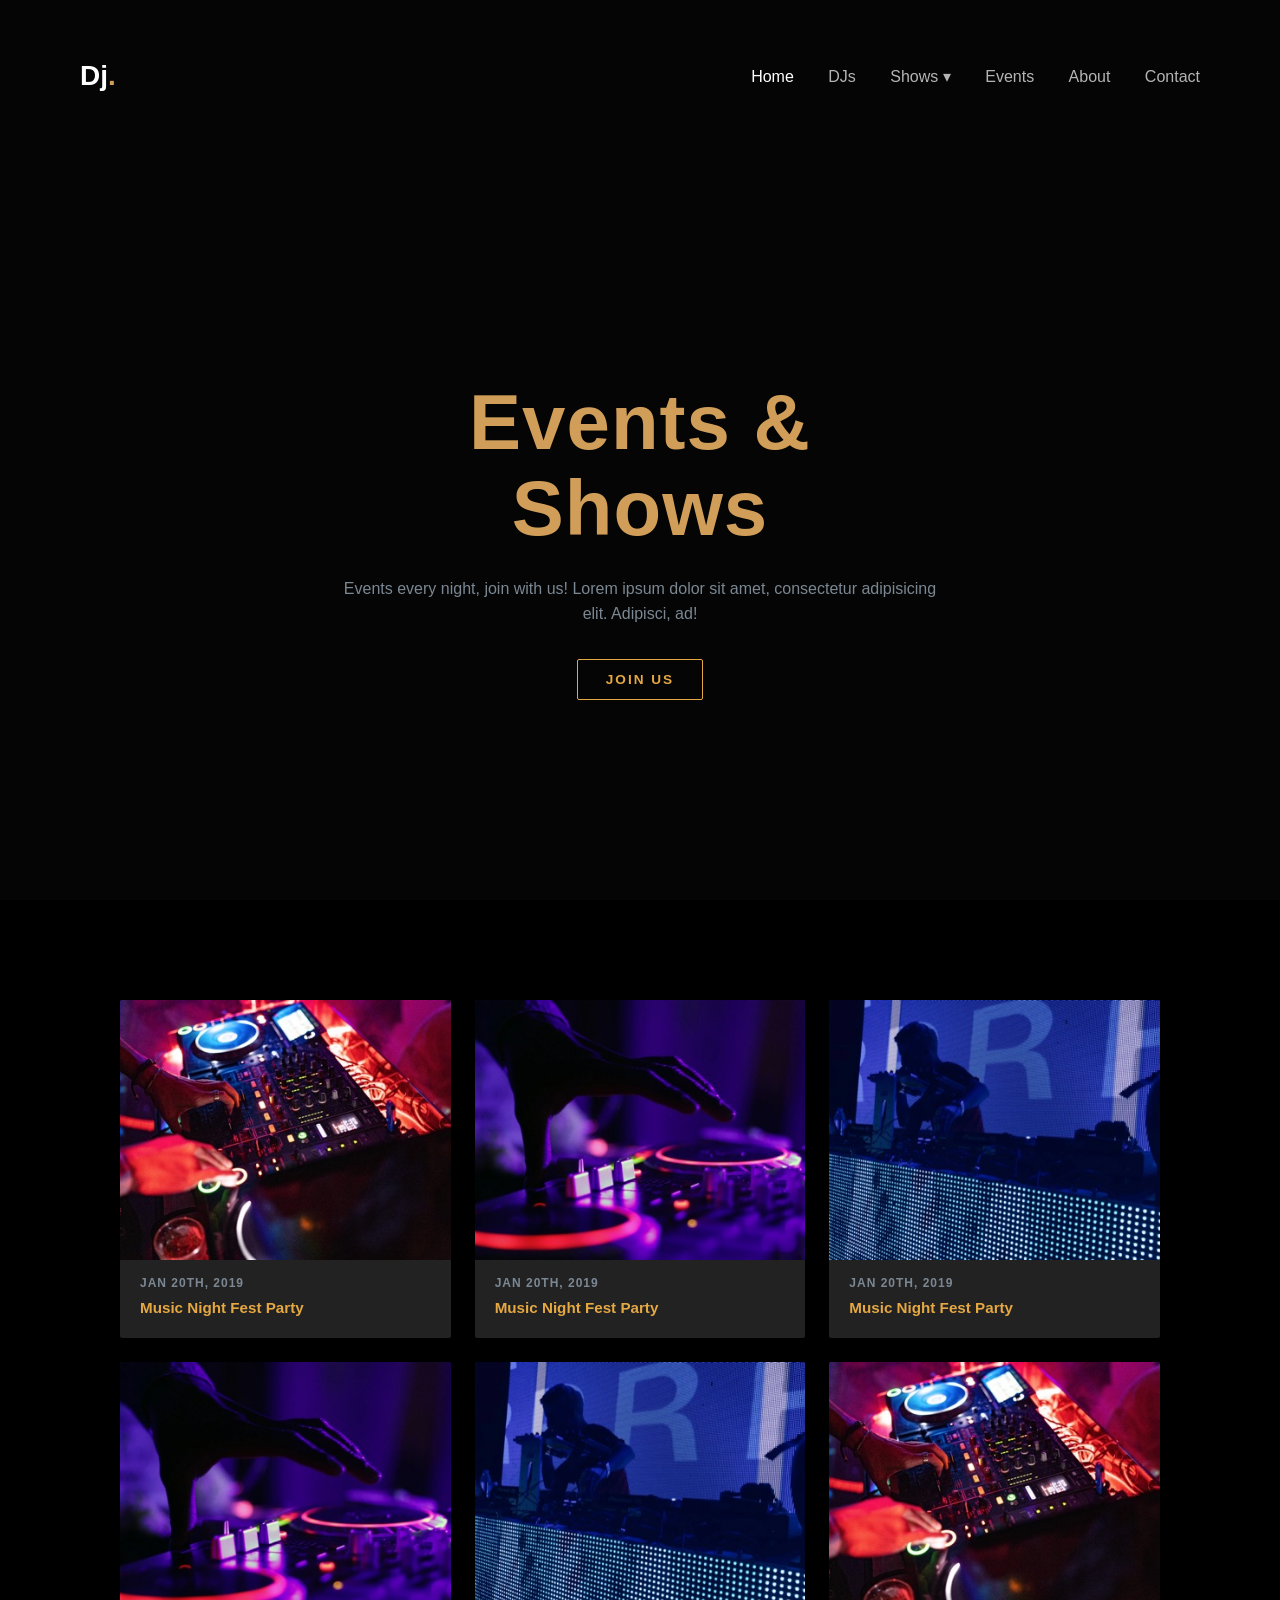
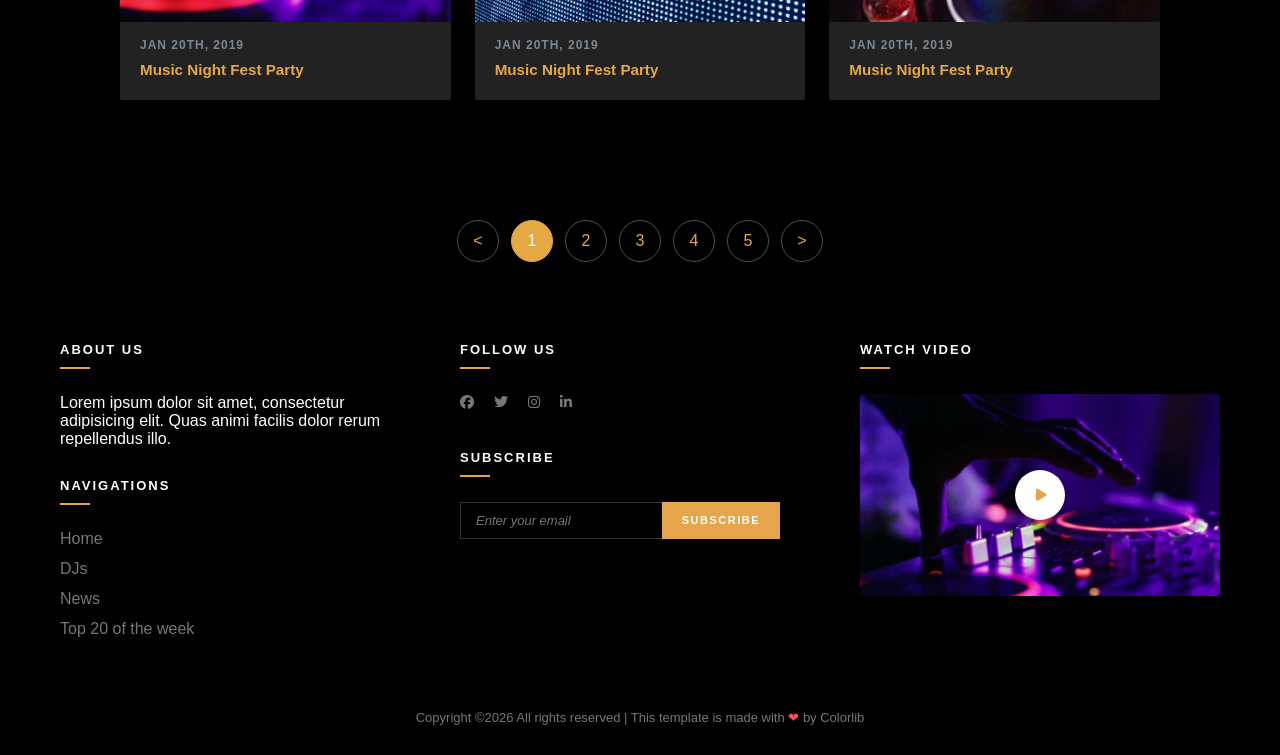
<file: event.html>
<!DOCTYPE html>
<html lang="en">
<head>
    <meta charset="UTF-8">
    <meta name="viewport" content="width=device-width, initial-scale=1.0">
    <link rel="stylesheet" href="css/event.css">
    <link rel="stylesheet" href="https://cdnjs.cloudflare.com/ajax/libs/font-awesome/6.5.2/css/all.min.css"  /> 
    <title>Events</title>
</head>
<body>
   <div class="navbar">
    <div class="logo">Dj<span class="dot">.</span></div>
    <nav class="nav-links">
      <a href="index.html" class="active">Home</a>
      <a href="dj.html">DJs</a>
      <a href="#">Shows <span class="caret">▾</span></a>
      <a href="event.html">Events</a>
      <a href="about.html">About</a>
      <a href="contact.html">Contact</a>
      <i id="toggle" class="fa fa-bars"></i>
    </nav>
   </div>
   <div class="events-section">
        <div class="container">
            <h1 class="title">Events &<br>Shows</h1>
            <p class="description">
            Events every night, join with us! Lorem ipsum dolor sit amet, consectetur adipisicing elit. Adipisci, ad!
            </p>
            <a href="#" class="btn-join">JOIN US</a>
        </div>
    </div>
    <div class="events-grid-section">
  <div class="events-grid">
    <div class="event-card">
      <div class="card-image">
        <img src="image/dj2.jpg">
      </div>
      <div class="card-content">
        <span class="event-date">JAN 20TH, 2019</span>
        <h3 class="event-title">Music Night Fest Party</h3>
      </div>
    </div>
    <div class="event-card">
      <div class="card-image">
        <img src="image/dj3.jpg">
      </div>
      <div class="card-content">
        <span class="event-date">JAN 20TH, 2019</span>
        <h3 class="event-title">Music Night Fest Party</h3>
      </div>
    </div>
    <div class="event-card">
      <div class="card-image">
        <img src="image/dj4.jpg">
      </div>
      <div class="card-content">
        <span class="event-date">JAN 20TH, 2019</span>
        <h3 class="event-title">Music Night Fest Party</h3>
      </div>
    </div>
    <div class="event-card">
      <div class="card-image">
        <img src="image/dj3.jpg">
      </div>
      <div class="card-content">
        <span class="event-date">JAN 20TH, 2019</span>
        <h3 class="event-title">Music Night Fest Party</h3>
      </div>
    </div>
    <div class="event-card">
      <div class="card-image">
        <img src="image/dj4.jpg">
      </div>
      <div class="card-content">
        <span class="event-date">JAN 20TH, 2019</span>
        <h3 class="event-title">Music Night Fest Party</h3>
      </div>
    </div>
    <div class="event-card">
      <div class="card-image">
        <img src="image/dj2.jpg">
      </div>
      <div class="card-content">
        <span class="event-date">JAN 20TH, 2019</span>
        <h3 class="event-title">Music Night Fest Party</h3>
      </div>
    </div>
  </div>
</div>
<nav class="pagination-container" aria-label="Page navigation">
  <ul class="pagination">
    <li><a href="#" class="page-link page-nav">&lt;</a></li>
    <li><a href="#" class="page-link active">1</a></li>
    <li><a href="#" class="page-link">2</a></li>
    <li><a href="#" class="page-link">3</a></li>
    <li><a href="#" class="page-link">4</a></li>
    <li><a href="#" class="page-link">5</a></li>
    <li><a href="#" class="page-link page-nav">&gt;</a></li>
  </ul>
</nav>
<footer class="footer">
    <div class="footer-grid">
      <div class="footer-col">
        <h3 class="widget-title">About Us</h3>
        <p class="about-text">
          Lorem ipsum dolor sit amet, consectetur adipisicing elit. Quas animi facilis dolor rerum repellendus illo.
        </p>
        <h3 class="widget-title">Navigations</h3>
        <ul class="nav-list">
          <li><a href="#">Home</a></li>
          <li><a href="#">DJs</a></li>
          <li><a href="#">News</a></li>
          <li><a href="#">Top 20 of the week</a></li>
        </ul>
      </div>
      <div class="footer-col">
        <h3 class="widget-title">Follow Us</h3>
        <div class="social-icons">
          <a href="#"><i class="fa-brands fa-facebook"></i></a>
          <a href="#"><i class="fa-brands fa-twitter"></i></a>
          <a href="#"><i class="fa-brands fa-instagram"></i></a>
          <a href="#"><i class="fa-brands fa-linkedin-in"></i></a>
        </div>

        <h3 class="widget-title">Subscribe</h3>
        <form class="subscribe-form" onsubmit="event.preventDefault();">
          <input type="email" placeholder="Enter your email" class="subscribe-input" required />
          <button type="submit" class="subscribe-btn">Subscribe</button>
        </form>
      </div>
      <div class="footer-col">
        <h3 class="widget-title">Watch Video</h3>
        <div class="video-thumbnail">
          <img src="image/dj3.jpg" alt="DJ Controller" />
          <a href="#" class="play-btn" id="cook">
            <i class="fa-solid fa-play"></i>
          </a>
        </div>
      </div>
    </div>
    <div class="copyright">
      Copyright &copy;2026 All rights reserved | This template is made with <span class="heart">&#10084;</span> by Colorlib
    </div>
</footer>







</body>
</html>
</file>
<file: css/style.css>
* {
  margin: 0;
  padding: 0;
  box-sizing: border-box;
  font-family: 'Segoe UI', Tahoma, Geneva, Verdana, sans-serif;
}
body {
  background-color: #000000;
  color: #ffffff;
  overflow-x: hidden;
}
.navbar {
  position: absolute;
  top: 30px;
  left: 0px;
  width: 100%;
  display: flex;
  justify-content: space-between;
  align-items: center;
  padding: 30px 80px;
  z-index: 10; /* Keeps the menu on top of the image */
}
.logo {
  font-size: 28px;
  font-weight: 700;
  color: #ffffff;
}
.logo .dot {
  color: #d19e59; /* Orange dot color */
}
.nav-links a {
  color: #ffffff;
  text-decoration: none;
  margin-left: 30px;
  font-size: 16px;
  font-weight: 500;
  opacity: 0.7;
  transition: opacity 0.3s;
}
.nav-links a:hover, .nav-links a.active {
  opacity: 1; 
}


.hamburger {
display: none;
flex-direction: column;
justify-content: space-between;
width: 30px;
height: 22px;
background: transparent;
border: none;
cursor: pointer;
padding: 0;
}

.hamburger span {
display: block;
width: 100%;
height: 3px;
background: #fff;
border-radius: 5px;
transition: 0.3s ease;
}
.hero-container {
  display: grid;
  grid-template-columns: 1fr 1fr; 
  width: 100%;
  height: 100vh;
}
.left-side {
  background-color: #000000;
  display: flex;
  align-items: center; /* Centers vertically */
  justify-content: center; /* Centers horizontally */
  padding: 0 60px;
}
.content {
  max-width: 500px; /* Stops text from stretching too wide */
}
.main-title {
  color: #d19e59; 
  font-size: 64px;
  font-weight: 700;
  line-height: 1.1;
  margin-bottom: 25px;
}
.description {
  color: #888888; /* Soft grey text */
  font-size: 16px;
  line-height: 1.6;
  margin-bottom: 40px;
}
.btn-join {
  display: inline-block;
  border: 2px solid #d19e59;
  color: #d19e59;
  text-decoration: none;
  padding: 12px 35px;
  font-size: 14px;
  font-weight: 600;
  letter-spacing: 2px;
  transition: all 0.3s ease;
}
.btn-join:hover {
  background-color: #d19e59;
  color: #000000;
}
.right-side {
  width: 100%;
  height: 100%;
}
.hero-img {
  width: 100%;
  height: 110vh; 
  object-fit: cover; 
}
.event{
  padding: 300px 0px;
}
.event h4{
  text-decoration: underline #d19e59;
  text-underline-offset: 30px;
  text-align: center;
  font-size: 35px;
  font-weight: 100;
}
.event-container {
  display: flex;
  padding-top: 90px;
  gap: 30px;
  justify-content: center;
  max-width: 1200px;
  margin: 0 auto;
}
.event-card {
  flex: 1;
  background-color: transparent;
}
.image-wrapper {
  position: relative;
  overflow: hidden; /* Keeps the scaling image within the bounds */
  width: 100%;
  aspect-ratio: 16 / 10;
}
.image-wrapper img {
  width: 100%;
  height: 100%;
  object-fit: cover;
  transition: transform 0.5s ease; /* Smooth transition speed */
}
.event-card:hover .image-wrapper img {
  transform: scale(1.1) translateY(-2px);
}
.date-badge {
  position: absolute;
  bottom: 0;
  right: 0;
  background-color: #d1a13b; /* Gold/Yellow accent */
  color: #ffffff;
  padding: 10px 15px;
  text-align: center;
  font-weight: bold;
  font-size: 16px;
  line-height: 1.2;
}
.date-badge span {
  font-size: 11px;
  font-weight: normal;
}
.card-content {
  padding: 20px 0;
}
.card-content h3 {
  font-size: 20px;
  margin: 0 0 10px 0;
  font-weight: 500;
}
p {
  color: #888888;
  font-size: 14px;
  line-height: 1.6;
  margin: 0 0 20px 0;
}
.info-link {
  color: #ffffff;
  text-decoration: none;
  font-size: 12px;
  font-weight: bold;
  letter-spacing: 2px;
  display: inline-block;
  transition: color 0.3s ease;
}
.info-link:hover {
  color: #d1a13b;
}
.image-wrapper {
  position: relative;
  overflow: hidden; 
}
.image-wrapper img {
  width: 100%;
  height: 100%;
  object-fit: cover;
  transition: transform 0.4s cubic-bezier(0.25, 0.46, 0.45, 0.94);
}
.event-card:hover .image-wrapper img {
  transform: scale(1.1) translateY(-5px);
}
.events-section {
  max-width: 1200px;
  margin: 0 auto;
}
.section-header {
  text-align: center;
  margin-bottom: 50px;
}
.section-header h2 {
  font-size: 32px;
  font-weight: 500;
  margin-bottom: 12px;
}
.title-underline {
  width: 50px;             
  height: 2px;
  background-color: #d1a13b; 
  margin: 0 auto;          
}
.events-grid {
  display: grid;
  grid-template-columns: 1.1fr 1fr; /* Left card is slightly wider than right side elements */
  gap: 30px;
}
.right-column {
  display: flex;
  flex-direction: column;
  gap: 30px; /* Controls separation between stacked items */
}
.event-card {
  position: relative;
  border-radius: 4px; /* Optional slight corner smoothing */
}
.image-wrapper {
  position: relative;
  width: 100%;
  height: 100%;
  overflow: hidden; /* Keeps zoom effects clean within boundaries */
}
.large-card .image-wrapper {
  aspect-ratio: 1 / 1.02; /* Makes left card slightly tall */
}
.right-column .image-wrapper {
  aspect-ratio: 16 / 9.5; /* Keeps right cards beautifully widescreen */
}
.image-wrapper img {
  width: 100%;
  height: 100%;
  object-fit: cover;
  display: block;
  transition: transform 0.5s cubic-bezier(0.25, 0.46, 0.45, 0.94), filter 0.5s ease;
}
.label-badge {
  position: absolute;
  bottom: 0;
  left: 0;
  background-color: #d1a13b;
  color: #ffffff;
  padding: 8px 16px;
  font-size: 14px;
  font-weight: 500;
  letter-spacing: 0.5px;
  z-index: 2;
}
.event-card:hover .image-wrapper img {
  transform: scale(1.08) translateY(-4px); /* Slightly pushes outward and scales up */
  filter: brightness(1.1); /* Adds an energetic pop brightness glow */
}
.love{
  padding: 120px 35px;
  margin: 0 auto;
}
.container-love{
  display: flex;
}
.imgs img{
  width: 620px;
  height: 100vh;
}
.tft{
  margin-left: 50px;
}
h5{
  font-size: 30px;
  font-weight: 400;
}
.love .tft p{
  color: #888888;
  font-size: 20px;
  line-height: 1.6;
  margin: 0 0 20px 0;
} 
.music-section {
  padding: 80px 35px;
  display: flex;
}

/* Left Image Container */
.image-container {
  position: relative;
}
.music-img {
  margin-left: 35px;
  width: 580px;
  height: 90vh;
  object-fit: cover;
}
.play-btn#farm {
  position: absolute;
  top: 50%;
  right: -35px; 
  transform: translateY(-50%);
  width: 70px;
  height: 70px;
  background-color: #e5ad53;
  border: none;
  border-radius: 50%;
  display: flex;
  align-items: center;
  justify-content: center;
  cursor: pointer;
  box-shadow: 0 4px 15px rgba(0, 0, 0, 0.3);
  transition: transform 0.2s ease, background-color 0.2s ease;
  z-index: 2;
}
.play-btn:hover {
  background-color: #d89c3f;
  transform: translateY(-50%) scale(1.05);
}
.play-icon {
  width: 0;
  height: 0;
  border-top: 10px solid transparent;
  border-bottom: 10px solid transparent;
  border-left: 16px solid #ffffff; /* Triangle shape */
  margin-left: 4px; /* Optical centering */
}
.content-container {
  flex: 1;
  padding-left: 4rem;
  padding-right: 1rem;
}
.title {
  font-size: 2rem;
  font-weight: 300;
  letter-spacing: 0.5px;
  margin-bottom: 0.5rem;
}
.subtitle {
  color: #8c8c8c;
  font-size: 1rem;
  margin-bottom: 2rem;
}
.description {
  color: #7d7d7d;
  font-size: 0.95rem;
  line-height: 1.6;
  margin-bottom: 1.5rem;
}
.join-btn {
  display: inline-block;
  background-color: #e5ad53;
  color: #ffffff;
  padding: 0.75rem 2rem;
  text-decoration: none;
  font-size: 0.85rem;
  font-weight: 600;
  letter-spacing: 1.5px;
  border-radius: 3px;
  margin-top: 0.5rem;
  transition: background-color 0.2s ease;
}
.join-btn:hover {
  background-color: #d89c3f;
}
    .footer {
      max-width: 1200px;
      margin: 0 auto;
      padding: 60px 20px 30px;
    }
    .footer-grid {
      display: grid;
      grid-template-columns: repeat(3, 1fr);
      gap: 40px;
      margin-bottom: 60px;
    }
    .widget-title {
      color: #ffffff;
      font-size: 13px;
      letter-spacing: 2px;
      text-transform: uppercase;
      margin-bottom: 25px;
      position: relative;
      text-align: left;
    }
    .widget-title::after {
      content: '';
      display: block;
      width: 30px;
      height: 2px;
      background-color: #e5a64b;
      margin-top: 10px;
    }
    .about-text {
      margin-bottom: 30px;
    }
    .nav-list {
      list-style: none;
      text-align: left;
    }
    .nav-list li {
      margin-bottom: 12px;
    }
    .nav-list a {
      color: #777777;
      text-decoration: none;
      transition: color 0.3s;
    }
    .nav-list a:hover {
      color: #ffffff;
    }
    .social-icons {
      display: flex;
      gap: 20px;
      margin-bottom: 40px;
    }
    .social-icons a {
      color: #777777;
      text-decoration: none;
      font-size: 14px;
      transition: color 0.3s;
    }
    .social-icons a:hover {
      color: #fff;
    }
    .subscribe-form {
      display: flex;
      max-width: 320px;
    }
    .subscribe-input {
      flex: 1;
      background: transparent;
      border: 1px solid #333333;
      border-right: none;
      padding: 10px 15px;
      color: #ffffff;
      font-style: italic;
      font-size: 13px;
      outline: none;
    }
    .subscribe-btn {
      background-color: #e5a64b;
      border: none;
      color: #ffffff;
      padding: 10px 20px;
      font-size: 11px;
      font-weight: bold;
      letter-spacing: 1.5px;
      text-transform: uppercase;
      cursor: pointer;
      transition: background-color 0.3s;
    }
    .subscribe-btn:hover {
      background-color: #d4953a;
    }
    .video-thumbnail {
      position: relative;
      border-radius: 4px;
      overflow: hidden;
      width: 100%;
      aspect-ratio: 16 / 9;
      background-color: #222;
    }
    .video-thumbnail img {
      width: 100%;
      height: 100%;
      object-fit: cover;
      display: block;
    }
    .play-btn#cook {
      position: absolute;
      top: 50%;
      left: 50%;
      transform: translate(-50%, -50%);
      width: 50px;
      height: 50px;
      background-color: #ffffff;
      border-radius: 50%;
      display: flex;
      align-items: center;
      justify-content: center;
      text-decoration: none;
      box-shadow: 0 4px 10px rgba(0,0,0,0.3);
    }
    .play-btn#cook i {
      color: #e5a64b;
      font-size: 14px;
      margin-left: 2px;
    }
    .copyright {
      text-align: center;
      font-size: 13px;
      color: #777777;
    }
    .copyright .heart {
      color: #ff4d4d;
    }

    /* DJ section */
.our{
  padding-top: 180px;
  text-align: center;
}
.mainer-title{
  color: #d19e59; 
  font-size: 78px;
  font-weight: 700;
  margin-bottom: 25px;
  padding-top: 70px;
}
.sect-subtitle{
  color: #6c757d;
  font-size: 18px;
  line-height: 1.6;
}
.btn-joins {
  display: inline-block;
  border: 2px solid #d19e59;
  color: #d19e59;
  text-decoration: none;
  padding-right: 90px;
  padding: 12px 35px;
  font-size: 14px;
  font-weight: 600;
  letter-spacing: 2px;
  transition: all 0.3s ease;
  margin-bottom: 70px;
}
.btn-joins:hover {
  background-color: #d19e59;
  color: #000000;
}
.team{
  text-align: center;
  padding-top: 170px;
}
.gallery-grid {
      display: grid;
      grid-template-columns: repeat(3, 1fr);
      gap: 20px;
      padding: 100px 100px;
      /* max-width: 1000px; */
      width: 100%;
    }

    .cardss {
      position: relative;
      overflow: hidden;
      aspect-ratio: 1 / 1;
      cursor: pointer;
    }

    .cardss img {
      width: 100%;
      height: 100%;
      object-fit: cover;
      display: block;
      filter: grayscale(100%);
      transition: filter 0.4s ease;
    }

    /* Hover Overlay Slide Up */
    .card-overlay {
      position: absolute;
      top: 0;
      left: 0;
      width: 100%;
      height: 100%;
      background-color: rgba(143, 111, 56, 0.9); /* Goldish brown tint */
      display: flex;
      flex-direction: column;
      justify-content: center;
      align-items: center;
      text-align: center;
      padding: 20px;
      transform: translateY(100%);
      transition: transform 0.4s cubic-bezier(0.25, 1, 0.5, 1);
    }

    .cardss:hover .card-overlay {
      transform: translateY(0);
    }

    .member-name {
      color: #ffffff;
      font-size: 18px;
      font-weight: 600;
      margin-bottom: 5px;
    }

    .member-role {
      color: rgba(255, 255, 255, 0.7);
      font-size: 12px;
      letter-spacing: 1px;
      margin-bottom: 12px;
    }

    .member-bio {
      color: rgba(255, 255, 255, 0.85);
      font-size: 11px;
      line-height: 1.5;
      margin-bottom: 18px;
    }

    .social-links {
      display: flex;
      gap: 15px;
    }

    .social-links a {
      color: #ffffff;
      text-decoration: none;
      font-size: 12px;
      opacity: 0.8;
      transition: opacity 0.3s;
    }

    .social-links a:hover {
      opacity: 1;
    }























/* RESPONSIVENESS 1000px */
@media (max-width: 1000px) {
  .hero-container {
    grid-template-columns: 1fr; 
    height: auto;
  }
  .navbar {
    padding: 20px;
  }
  .navbar {
    padding: 20px 5%;
    position: relative;
}
.hamburger {
        display: flex;
        flex-direction: column;
        justify-content: space-between;
        width: 30px;
        height: 22px;
        background: transparent;
        border: none;
        cursor: pointer;
        z-index: 1002;
    }

    .hamburger span {
        width: 100%;
        height: 3px;
        background: white;
        transition: 0.3s;
    }

    .nav-links {
    position: absolute;
    top: 100%;
    left: 0;
    width: 100%;

    display: flex;
    flex-direction: column;
    align-items: center;
    gap: 20px;

    background: #111;
    padding: 25px 0;

    opacity: 0;
    visibility: hidden;
    pointer-events: none;

    transform: translateY(-10px);
    transition: all 0.4s ease;
    z-index: 1001;
}

.nav-links.active {
    opacity: 1;
    visibility: visible;
    pointer-events: auto;
    transform: translateY(0);
}
    .hamburger.toggle span:nth-child(1) {
        transform: translateY(9.5px) rotate(45deg);
    }

    .hamburger.toggle span:nth-child(2) {
        opacity: 0;
    }

    .hamburger.toggle span:nth-child(3) {
        transform: translateY(-9.5px) rotate(-45deg);
    }
}

/* Smaller-screen layout */
@media screen and (max-width: 768px) {

    /* Hamburger */

    
  .left-side {
    padding: 120px 20px 60px 20px; /* Gives room for absolute navbar */
  }

  .main-title {
    font-size: 40px;
  }
  .events-grid{
    display: ruby-base-container;
  }

  .right-side {
    height: 400px; /* Gives image explicit height on mobile */
  }
  .music-section {
    flex-direction: column;
  }

  .music-img{
    /* object-fit: contain; */
    width: 400px;
    padding-left: -30px;

  }

  .play-btn#farm {
    left: 140px;
    top: 100%;
    /* bottom: 2000px; */
    transform: translate(50%, -50%);
  }

  .play-btn:hover {
    transform: translate(50%, -50%) scale(1.05);
  }

.content-container {
    padding-left: 0;
    padding-top: 3.5rem;
    /* text-align: center; */
  }
  /* .events-grid {
    grid-template-columns: repeat(auto-fill, minmax(3fr));
  }
   */
  .large-card .image-wrapper {
    aspect-ratio: 16 / 10; 
  }
}
</file>
<file: css/contact.css>
* {
  margin: 0;
  padding: 0;
  box-sizing: border-box;
  font-family: 'Segoe UI', Tahoma, Geneva, Verdana, sans-serif;
}
body {
  background-color: #000000;
  color: #ffffff;
  overflow-x: hidden;
}
.navbar {
  position: absolute;
  top: 30px;
  left: 0px;
  width: 100%;
  display: flex;
  justify-content: space-between;
  align-items: center;
  padding: 30px 80px;
  z-index: 10; /* Keeps the menu on top of the image */
}
.logo {
  font-size: 28px;
  font-weight: 700;
  color: #ffffff;
}
.logo .dot {
  color: #d19e59; 
}
.nav-links a {
  color: #ffffff;
  text-decoration: none;
  margin-left: 30px;
  font-size: 16px;
  font-weight: 500;
  opacity: 0.7;
  transition: opacity 0.3s;
}
.nav-links a:hover, .nav-links a.active {
  opacity: 1; 
}
#toggle {
  display: none;
  font-size: 24px;
  color: #ffffff;
  cursor: pointer;
}
.our{
  padding-top: 180px;
  text-align: center;
}
.mainer-title{
  color: #d19e59; 
  font-size: 78px;
  font-weight: 700;
  margin-bottom: 25px;
  padding-top: 70px;
}
.sect-subtitle{
  color: #6c757d;
  font-size: 18px;
  line-height: 1.6;
}
.btn-joins {
  display: inline-block;
  border: 2px solid #d19e59;
  color: #d19e59;
  text-decoration: none;
  padding: 15px 45px;
  font-size: 14px;
  font-weight: 600;
  letter-spacing: 2px;
  transition: all 0.3s ease;
  margin-bottom: 70px;
  margin-top: 30px;
}
.btn-joins:hover {
  background-color: #d19e59;
  color: #000000;
}
.contact-container {
  display: flex;
  justify-content: flex-start;
  align-items: flex-start;
  gap: 40px;
  width: 100%;
  max-width: 1100px;
  padding-top: 180px;
  margin-left: 100px;
}
.contact-form {
  flex: 1;
  display: flex;
  flex-direction: column;
  gap: 24px;
}
.form-group {
  display: flex;
  flex-direction: column;
  gap: 10px;
}

.form-group label {
  font-weight: 600;
  font-size: 14px;
  color: #b0b0b0;
}

.form-group input,
.form-group textarea {
  width: 100%;
  padding: 14px 16px;
  background-color: transparent;
  border: 1px solid #1f1f1f;
  border-radius: 2px;
  color: #ffffff;
  font-size: 14px;
  outline: none;
}

.form-group input::placeholder,
.form-group textarea::placeholder {
  color: #4a4a4a;
}

.form-group input:focus,
.form-group textarea:focus {
  border-color: #e3a943;
}

.form-group textarea {
  resize: vertical;
  min-height: 150px;
}

.submit-btn {
  align-self: flex-start;
  background-color: #e3a943;
  color: #ffffff;
  border: none;
  padding: 14px 28px;
  font-size: 12px;
  font-weight: 700;
  letter-spacing: 1.5px;
  text-transform: uppercase;
  border-radius: 2px;
  cursor: pointer;
  margin-top: 5px;
  transition: background-color 0.2s ease;
}

.submit-btn:hover {
  background-color: #d19733;
}

.contact-info {
  width: 320px;
  background-color: #1a1a1a;
  padding: 30px;
  border-radius: 2px;
  display: flex;
  flex-direction: column;
  gap: 25px;
}

.contact-info h3 {
  font-size: 16px;
  font-weight: 500;
  color: #ffffff;
  margin-bottom: 5px;
}

.info-item h4 {
  font-size: 14px;
  font-weight: 600;
  color: #aaaaaa;
  margin-bottom: 8px;
}

.info-item p,
.info-item a {
  font-size: 14px;
  color: #777777;
  line-height: 1.5;
  text-decoration: none;
}

.info-item a.accent-text,
.info-item p.accent-text {
  color: #e3a943;
}
.footer {
      max-width: 1200px;
      margin: 0 auto;
      padding: 120px 20px 30px;
    }
    .footer-grid {
      display: grid;
      grid-template-columns: repeat(3, 1fr);
      gap: 40px;
      margin-bottom: 60px;
    }
    .widget-title {
      color: #ffffff;
      font-size: 13px;
      letter-spacing: 2px;
      text-transform: uppercase;
      margin-bottom: 25px;
      position: relative;
      text-align: left;
    }
    .widget-title::after {
      content: '';
      display: block;
      width: 30px;
      height: 2px;
      background-color: #e5a64b;
      margin-top: 10px;
    }
    .about-text {
      margin-bottom: 30px;
    }
    .nav-list {
      list-style: none;
      text-align: left;
    }
    .nav-list li {
      margin-bottom: 12px;
    }
    .nav-list a {
      color: #777777;
      text-decoration: none;
      transition: color 0.3s;
    }
    .nav-list a:hover {
      color: #ffffff;
    }
    .social-icons {
      display: flex;
      gap: 20px;
      margin-bottom: 40px;
    }
    .social-icons a {
      color: #777777;
      text-decoration: none;
      font-size: 14px;
      transition: color 0.3s;
    }
    .social-icons a:hover {
      color: #fff;
    }
    .subscribe-form {
      display: flex;
      max-width: 320px;
    }
    .subscribe-input {
      flex: 1;
      background: transparent;
      border: 1px solid #333333;
      border-right: none;
      padding: 10px 15px;
      color: #ffffff;
      font-style: italic;
      font-size: 13px;
      outline: none;
    }
    .subscribe-btn {
      background-color: #e5a64b;
      border: none;
      color: #ffffff;
      padding: 10px 20px;
      font-size: 11px;
      font-weight: bold;
      letter-spacing: 1.5px;
      text-transform: uppercase;
      cursor: pointer;
      transition: background-color 0.3s;
    }
    .subscribe-btn:hover {
      background-color: #d4953a;
    }
    .video-thumbnail {
      position: relative;
      border-radius: 4px;
      overflow: hidden;
      width: 100%;
      aspect-ratio: 16 / 9;
      background-color: #222;
    }
    .video-thumbnail img {
      width: 100%;
      height: 100%;
      object-fit: cover;
      display: block;
    }
    .play-btn#cook {
      position: absolute;
      top: 50%;
      left: 50%;
      transform: translate(-50%, -50%);
      width: 50px;
      height: 50px;
      background-color: #ffffff;
      border-radius: 50%;
      display: flex;
      align-items: center;
      justify-content: center;
      text-decoration: none;
      box-shadow: 0 4px 10px rgba(0,0,0,0.3);
    }
    .play-btn#cook i {
      color: #e5a64b;
      font-size: 14px;
      margin-left: 2px;
    }
    .copyright {
      text-align: center;
      font-size: 13px;
      color: #777777;
    }
    .copyright .heart {
      color: #ff4d4d;
    }







@media (max-width) {
  .navbar {
    padding: 20px;
  }
  .left-side {
    padding: 120px 20px 60px 20px; /* Gives room for absolute navbar */
  }

  .main-title {
    font-size: 40px;
  }
  .events-grid{
    display: ruby-base-container;
  }

  .right-side {
    height: 400px; /* Gives image explicit height on mobile */
  }
  
}
</file>
<file: css/event.css>
* {
  margin: 0;
  padding: 0;
  box-sizing: border-box;
  font-family: 'Segoe UI', Tahoma, Geneva, Verdana, sans-serif;
}
body {
  background-color: #000000;
  color: #ffffff;
  overflow-x: hidden;
}
.navbar {
  position: absolute;
  top: 30px;
  left: 0px;
  width: 100%;
  display: flex;
  justify-content: space-between;
  align-items: center;
  padding: 30px 80px;
  z-index: 10; /* Keeps the menu on top of the image */
}
.logo {
  font-size: 28px;
  font-weight: 700;
  color: #ffffff;
}
.logo .dot {
  color: #d19e59; /* Orange dot color */
}
.nav-links a {
  color: #ffffff;
  text-decoration: none;
  margin-left: 30px;
  font-size: 16px;
  font-weight: 500;
  opacity: 0.7;
  transition: opacity 0.3s;
}
.nav-links a:hover, .nav-links a.active {
  opacity: 1; 
}
#toggle {
  display: none;
  font-size: 24px;
  color: #ffffff;
  cursor: pointer;
}
.events-section {
  background-color: #050505;
  min-height: 100vh;
  display: flex;
  justify-content: center;
  align-items: center;
  text-align: center;
  padding-top: 180px;
}
.container {
  max-width: 600px;
}
.title {
  color: #d19e59;
  font-size: 78px;
  font-weight: 700;
  line-height: 1.1;
  letter-spacing: 1px;
  margin-bottom: 24px;
}
.description {
  color: #7b8893;
  font-size: 1rem;
  line-height: 1.6;
  margin-bottom: 32px;
}
.btn-join {
  display: inline-block;
  color: #e5a842;
  border: 1px solid #e5a842;
  padding: 12px 28px;
  text-decoration: none;
  font-size: 0.85rem;
  letter-spacing: 2px;
  font-weight: bold;
  border-radius: 2px;
  transition: all 0.3s ease;
}
.btn-join:hover {
  background-color: #e5a842;
  color: #000;
}

.events-grid-section {
  width: 100%;
  /* max-width: 1100px; */
}

.events-grid {
  display: grid;
  grid-template-columns: repeat(3, 1fr);
  gap: 24px;
  padding: 0 20px;
  margin: 100px;
}

.event-card {
  background-color: #222222;
  overflow: hidden;
  border-radius: 2px;
}

.card-image {
  width: 100%;
  height: 260px;
  overflow: hidden;
}

.card-image img {
  width: 100%;
  height: 100%;
  object-fit: cover;
  display: block;
}

.card-content {
  padding: 16px 20px 20px;
}

.event-date {
  display: block;
  color: #7b8893;
  font-size: 0.75rem;
  letter-spacing: 1px;
  margin-bottom: 8px;
  font-weight: 600;
}
.event-title {
  color: #e5a842;
  font-size: 0.95rem;
  font-weight: 600;
  line-height: 1.3;
}
.pagination-container {
  display: flex;
  justify-content: center;
  align-items: center;
  padding: 20px;
}
.pagination {
  display: flex;
  list-style: none;
  gap: 12px;
  align-items: center;
}
.page-link {
  display: flex;
  justify-content: center;
  align-items: center;
  width: 42px;
  height: 42px;
  border-radius: 50%;
  border: 1px solid rgba(255, 255, 255, 0.3);
  background-color: transparent;
  color: #e5a842;
  text-decoration: none;
  font-size: 1rem;
  font-weight: 500;
  transition: all 0.3s ease;
}
.page-link.active {
  background-color: #e5a842;
  color: #ffffff;
  border-color: #e5a842;
}
.footer {
      max-width: 1200px;
      margin: 0 auto;
      padding: 60px 20px 30px;
    }
    .footer-grid {
      display: grid;
      grid-template-columns: repeat(3, 1fr);
      gap: 40px;
      margin-bottom: 60px;
    }
    .widget-title {
      color: #ffffff;
      font-size: 13px;
      letter-spacing: 2px;
      text-transform: uppercase;
      margin-bottom: 25px;
      position: relative;
      text-align: left;
    }
    .widget-title::after {
      content: '';
      display: block;
      width: 30px;
      height: 2px;
      background-color: #e5a64b;
      margin-top: 10px;
    }
    .about-text {
      margin-bottom: 30px;
    }
    .nav-list {
      list-style: none;
      text-align: left;
    }
    .nav-list li {
      margin-bottom: 12px;
    }
    .nav-list a {
      color: #777777;
      text-decoration: none;
      transition: color 0.3s;
    }
    .nav-list a:hover {
      color: #ffffff;
    }
    .social-icons {
      display: flex;
      gap: 20px;
      margin-bottom: 40px;
    }
    .social-icons a {
      color: #777777;
      text-decoration: none;
      font-size: 14px;
      transition: color 0.3s;
    }
    .social-icons a:hover {
      color: #fff;
    }
    .subscribe-form {
      display: flex;
      max-width: 320px;
    }
    .subscribe-input {
      flex: 1;
      background: transparent;
      border: 1px solid #333333;
      border-right: none;
      padding: 10px 15px;
      color: #ffffff;
      font-style: italic;
      font-size: 13px;
      outline: none;
    }
    .subscribe-btn {
      background-color: #e5a64b;
      border: none;
      color: #ffffff;
      padding: 10px 20px;
      font-size: 11px;
      font-weight: bold;
      letter-spacing: 1.5px;
      text-transform: uppercase;
      cursor: pointer;
      transition: background-color 0.3s;
    }
    .subscribe-btn:hover {
      background-color: #d4953a;
    }
    .video-thumbnail {
      position: relative;
      border-radius: 4px;
      overflow: hidden;
      width: 100%;
      aspect-ratio: 16 / 9;
      background-color: #222;
    }
    .video-thumbnail img {
      width: 100%;
      height: 100%;
      object-fit: cover;
      display: block;
    }
    .play-btn#cook {
      position: absolute;
      top: 50%;
      left: 50%;
      transform: translate(-50%, -50%);
      width: 50px;
      height: 50px;
      background-color: #ffffff;
      border-radius: 50%;
      display: flex;
      align-items: center;
      justify-content: center;
      text-decoration: none;
      box-shadow: 0 4px 10px rgba(0,0,0,0.3);
    }
    .play-btn#cook i {
      color: #e5a64b;
      font-size: 14px;
      margin-left: 2px;
    }
    .copyright {
      text-align: center;
      font-size: 13px;
      color: #777777;
    }
    .copyright .heart {
      color: #ff4d4d;
    }




















/* Responsive adjustment for screens smaller than laptop view */
@media (max-width: 1000px) {
  .events-grid {
    grid-template-columns: repeat(2, 1fr);
  }
  .footer-grid {
    grid-template-columns: 1fr;
  }
  .gallery-grid {
    grid-template-columns: repeat(2, 1fr);
  }
}

@media (max-width: 600px) {
  .events-grid {
    grid-template-columns: 1fr;
  }
}
</file>
